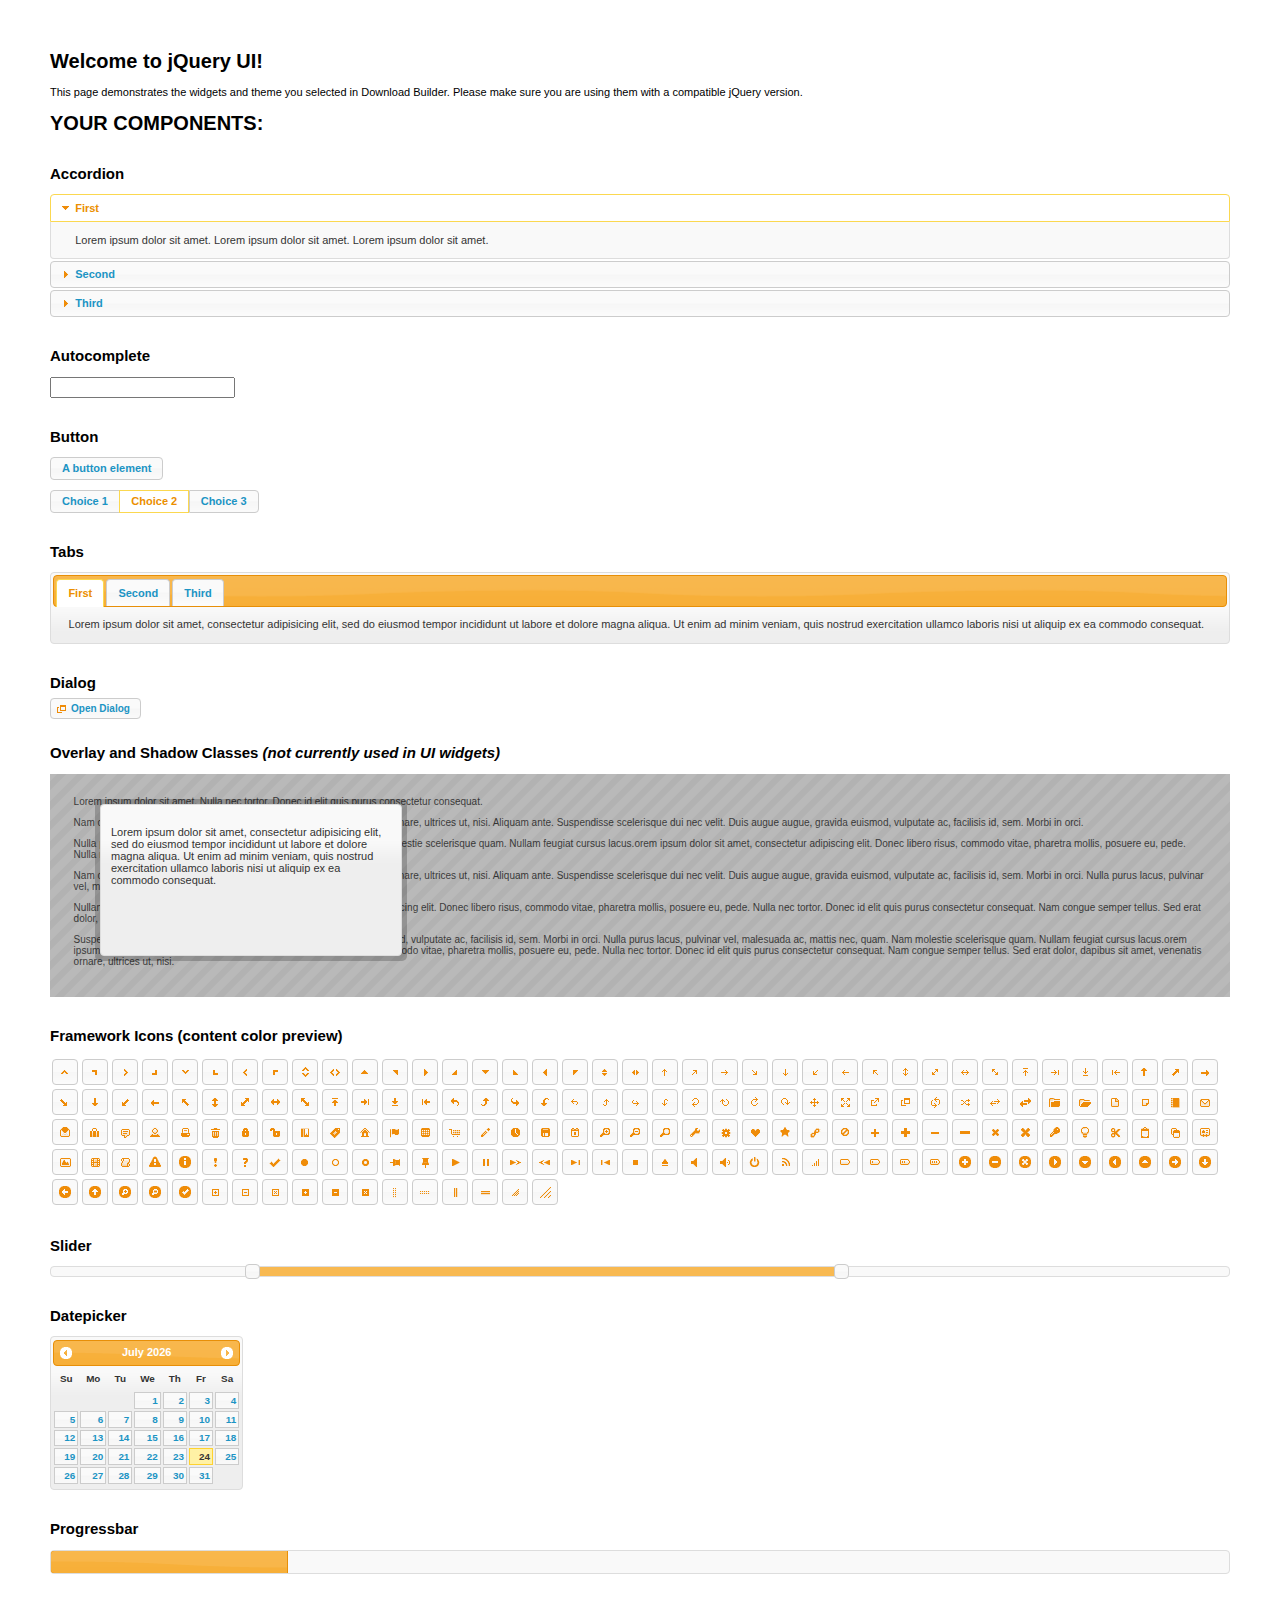
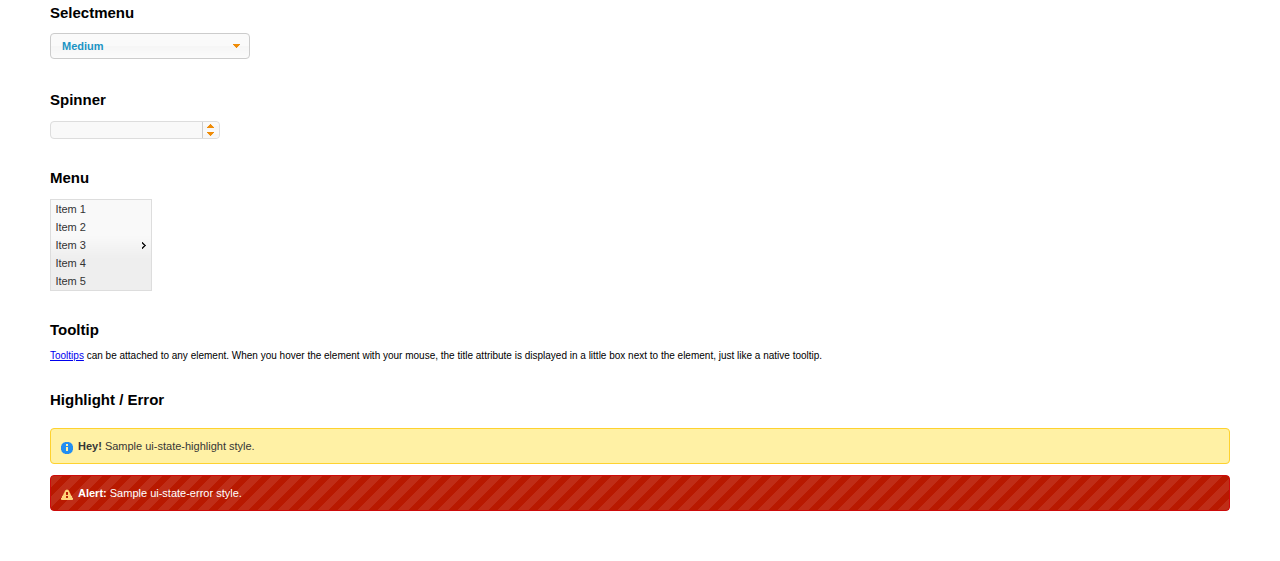
<file: jquery-ui-1.11.2.custom/index.html>
<!doctype html>
<html lang="us">
<head>
	<meta charset="utf-8">
	<title>jQuery UI Example Page</title>
	<link href="jquery-ui.css" rel="stylesheet">
	<style>
	body{
		font: 62.5% "Trebuchet MS", sans-serif;
		margin: 50px;
	}
	.demoHeaders {
		margin-top: 2em;
	}
	#dialog-link {
		padding: .4em 1em .4em 20px;
		text-decoration: none;
		position: relative;
	}
	#dialog-link span.ui-icon {
		margin: 0 5px 0 0;
		position: absolute;
		left: .2em;
		top: 50%;
		margin-top: -8px;
	}
	#icons {
		margin: 0;
		padding: 0;
	}
	#icons li {
		margin: 2px;
		position: relative;
		padding: 4px 0;
		cursor: pointer;
		float: left;
		list-style: none;
	}
	#icons span.ui-icon {
		float: left;
		margin: 0 4px;
	}
	.fakewindowcontain .ui-widget-overlay {
		position: absolute;
	}
	select {
		width: 200px;
	}
	</style>
</head>
<body>

<h1>Welcome to jQuery UI!</h1>

<div class="ui-widget">
	<p>This page demonstrates the widgets and theme you selected in Download Builder. Please make sure you are using them with a compatible jQuery version.</p>
</div>

<h1>YOUR COMPONENTS:</h1>


<!-- Accordion -->
<h2 class="demoHeaders">Accordion</h2>
<div id="accordion">
	<h3>First</h3>
	<div>Lorem ipsum dolor sit amet. Lorem ipsum dolor sit amet. Lorem ipsum dolor sit amet.</div>
	<h3>Second</h3>
	<div>Phasellus mattis tincidunt nibh.</div>
	<h3>Third</h3>
	<div>Nam dui erat, auctor a, dignissim quis.</div>
</div>



<!-- Autocomplete -->
<h2 class="demoHeaders">Autocomplete</h2>
<div>
	<input id="autocomplete" title="type &quot;a&quot;">
</div>



<!-- Button -->
<h2 class="demoHeaders">Button</h2>
<button id="button">A button element</button>
<form style="margin-top: 1em;">
	<div id="radioset">
		<input type="radio" id="radio1" name="radio"><label for="radio1">Choice 1</label>
		<input type="radio" id="radio2" name="radio" checked="checked"><label for="radio2">Choice 2</label>
		<input type="radio" id="radio3" name="radio"><label for="radio3">Choice 3</label>
	</div>
</form>



<!-- Tabs -->
<h2 class="demoHeaders">Tabs</h2>
<div id="tabs">
	<ul>
		<li><a href="#tabs-1">First</a></li>
		<li><a href="#tabs-2">Second</a></li>
		<li><a href="#tabs-3">Third</a></li>
	</ul>
	<div id="tabs-1">Lorem ipsum dolor sit amet, consectetur adipisicing elit, sed do eiusmod tempor incididunt ut labore et dolore magna aliqua. Ut enim ad minim veniam, quis nostrud exercitation ullamco laboris nisi ut aliquip ex ea commodo consequat.</div>
	<div id="tabs-2">Phasellus mattis tincidunt nibh. Cras orci urna, blandit id, pretium vel, aliquet ornare, felis. Maecenas scelerisque sem non nisl. Fusce sed lorem in enim dictum bibendum.</div>
	<div id="tabs-3">Nam dui erat, auctor a, dignissim quis, sollicitudin eu, felis. Pellentesque nisi urna, interdum eget, sagittis et, consequat vestibulum, lacus. Mauris porttitor ullamcorper augue.</div>
</div>



<!-- Dialog NOTE: Dialog is not generated by UI in this demo so it can be visually styled in themeroller-->
<h2 class="demoHeaders">Dialog</h2>
<p><a href="#" id="dialog-link" class="ui-state-default ui-corner-all"><span class="ui-icon ui-icon-newwin"></span>Open Dialog</a></p>

<h2 class="demoHeaders">Overlay and Shadow Classes <em>(not currently used in UI widgets)</em></h2>
<div style="position: relative; width: 96%; height: 200px; padding:1% 2%; overflow:hidden;" class="fakewindowcontain">
	<p>Lorem ipsum dolor sit amet,  Nulla nec tortor. Donec id elit quis purus consectetur consequat. </p><p>Nam congue semper tellus. Sed erat dolor, dapibus sit amet, venenatis ornare, ultrices ut, nisi. Aliquam ante. Suspendisse scelerisque dui nec velit. Duis augue augue, gravida euismod, vulputate ac, facilisis id, sem. Morbi in orci. </p><p>Nulla purus lacus, pulvinar vel, malesuada ac, mattis nec, quam. Nam molestie scelerisque quam. Nullam feugiat cursus lacus.orem ipsum dolor sit amet, consectetur adipiscing elit. Donec libero risus, commodo vitae, pharetra mollis, posuere eu, pede. Nulla nec tortor. Donec id elit quis purus consectetur consequat. </p><p>Nam congue semper tellus. Sed erat dolor, dapibus sit amet, venenatis ornare, ultrices ut, nisi. Aliquam ante. Suspendisse scelerisque dui nec velit. Duis augue augue, gravida euismod, vulputate ac, facilisis id, sem. Morbi in orci. Nulla purus lacus, pulvinar vel, malesuada ac, mattis nec, quam. Nam molestie scelerisque quam. </p><p>Nullam feugiat cursus lacus.orem ipsum dolor sit amet, consectetur adipiscing elit. Donec libero risus, commodo vitae, pharetra mollis, posuere eu, pede. Nulla nec tortor. Donec id elit quis purus consectetur consequat. Nam congue semper tellus. Sed erat dolor, dapibus sit amet, venenatis ornare, ultrices ut, nisi. Aliquam ante. </p><p>Suspendisse scelerisque dui nec velit. Duis augue augue, gravida euismod, vulputate ac, facilisis id, sem. Morbi in orci. Nulla purus lacus, pulvinar vel, malesuada ac, mattis nec, quam. Nam molestie scelerisque quam. Nullam feugiat cursus lacus.orem ipsum dolor sit amet, consectetur adipiscing elit. Donec libero risus, commodo vitae, pharetra mollis, posuere eu, pede. Nulla nec tortor. Donec id elit quis purus consectetur consequat. Nam congue semper tellus. Sed erat dolor, dapibus sit amet, venenatis ornare, ultrices ut, nisi. </p>

	<!-- ui-dialog -->
	<div class="ui-overlay"><div class="ui-widget-overlay"></div><div class="ui-widget-shadow ui-corner-all" style="width: 302px; height: 152px; position: absolute; left: 50px; top: 30px;"></div></div>
	<div style="position: absolute; width: 280px; height: 130px;left: 50px; top: 30px; padding: 10px;" class="ui-widget ui-widget-content ui-corner-all">
		<div class="ui-dialog-content ui-widget-content" style="background: none; border: 0;">
			<p>Lorem ipsum dolor sit amet, consectetur adipisicing elit, sed do eiusmod tempor incididunt ut labore et dolore magna aliqua. Ut enim ad minim veniam, quis nostrud exercitation ullamco laboris nisi ut aliquip ex ea commodo consequat.</p>
		</div>
	</div>

</div>

<!-- ui-dialog -->
<div id="dialog" title="Dialog Title">
	<p>Lorem ipsum dolor sit amet, consectetur adipisicing elit, sed do eiusmod tempor incididunt ut labore et dolore magna aliqua. Ut enim ad minim veniam, quis nostrud exercitation ullamco laboris nisi ut aliquip ex ea commodo consequat.</p>
</div>



<h2 class="demoHeaders">Framework Icons (content color preview)</h2>
<ul id="icons" class="ui-widget ui-helper-clearfix">
	<li class="ui-state-default ui-corner-all" title=".ui-icon-carat-1-n"><span class="ui-icon ui-icon-carat-1-n"></span></li>
	<li class="ui-state-default ui-corner-all" title=".ui-icon-carat-1-ne"><span class="ui-icon ui-icon-carat-1-ne"></span></li>
	<li class="ui-state-default ui-corner-all" title=".ui-icon-carat-1-e"><span class="ui-icon ui-icon-carat-1-e"></span></li>
	<li class="ui-state-default ui-corner-all" title=".ui-icon-carat-1-se"><span class="ui-icon ui-icon-carat-1-se"></span></li>
	<li class="ui-state-default ui-corner-all" title=".ui-icon-carat-1-s"><span class="ui-icon ui-icon-carat-1-s"></span></li>
	<li class="ui-state-default ui-corner-all" title=".ui-icon-carat-1-sw"><span class="ui-icon ui-icon-carat-1-sw"></span></li>
	<li class="ui-state-default ui-corner-all" title=".ui-icon-carat-1-w"><span class="ui-icon ui-icon-carat-1-w"></span></li>
	<li class="ui-state-default ui-corner-all" title=".ui-icon-carat-1-nw"><span class="ui-icon ui-icon-carat-1-nw"></span></li>
	<li class="ui-state-default ui-corner-all" title=".ui-icon-carat-2-n-s"><span class="ui-icon ui-icon-carat-2-n-s"></span></li>
	<li class="ui-state-default ui-corner-all" title=".ui-icon-carat-2-e-w"><span class="ui-icon ui-icon-carat-2-e-w"></span></li>
	<li class="ui-state-default ui-corner-all" title=".ui-icon-triangle-1-n"><span class="ui-icon ui-icon-triangle-1-n"></span></li>
	<li class="ui-state-default ui-corner-all" title=".ui-icon-triangle-1-ne"><span class="ui-icon ui-icon-triangle-1-ne"></span></li>
	<li class="ui-state-default ui-corner-all" title=".ui-icon-triangle-1-e"><span class="ui-icon ui-icon-triangle-1-e"></span></li>
	<li class="ui-state-default ui-corner-all" title=".ui-icon-triangle-1-se"><span class="ui-icon ui-icon-triangle-1-se"></span></li>
	<li class="ui-state-default ui-corner-all" title=".ui-icon-triangle-1-s"><span class="ui-icon ui-icon-triangle-1-s"></span></li>
	<li class="ui-state-default ui-corner-all" title=".ui-icon-triangle-1-sw"><span class="ui-icon ui-icon-triangle-1-sw"></span></li>
	<li class="ui-state-default ui-corner-all" title=".ui-icon-triangle-1-w"><span class="ui-icon ui-icon-triangle-1-w"></span></li>
	<li class="ui-state-default ui-corner-all" title=".ui-icon-triangle-1-nw"><span class="ui-icon ui-icon-triangle-1-nw"></span></li>
	<li class="ui-state-default ui-corner-all" title=".ui-icon-triangle-2-n-s"><span class="ui-icon ui-icon-triangle-2-n-s"></span></li>
	<li class="ui-state-default ui-corner-all" title=".ui-icon-triangle-2-e-w"><span class="ui-icon ui-icon-triangle-2-e-w"></span></li>
	<li class="ui-state-default ui-corner-all" title=".ui-icon-arrow-1-n"><span class="ui-icon ui-icon-arrow-1-n"></span></li>
	<li class="ui-state-default ui-corner-all" title=".ui-icon-arrow-1-ne"><span class="ui-icon ui-icon-arrow-1-ne"></span></li>
	<li class="ui-state-default ui-corner-all" title=".ui-icon-arrow-1-e"><span class="ui-icon ui-icon-arrow-1-e"></span></li>
	<li class="ui-state-default ui-corner-all" title=".ui-icon-arrow-1-se"><span class="ui-icon ui-icon-arrow-1-se"></span></li>
	<li class="ui-state-default ui-corner-all" title=".ui-icon-arrow-1-s"><span class="ui-icon ui-icon-arrow-1-s"></span></li>
	<li class="ui-state-default ui-corner-all" title=".ui-icon-arrow-1-sw"><span class="ui-icon ui-icon-arrow-1-sw"></span></li>
	<li class="ui-state-default ui-corner-all" title=".ui-icon-arrow-1-w"><span class="ui-icon ui-icon-arrow-1-w"></span></li>
	<li class="ui-state-default ui-corner-all" title=".ui-icon-arrow-1-nw"><span class="ui-icon ui-icon-arrow-1-nw"></span></li>
	<li class="ui-state-default ui-corner-all" title=".ui-icon-arrow-2-n-s"><span class="ui-icon ui-icon-arrow-2-n-s"></span></li>
	<li class="ui-state-default ui-corner-all" title=".ui-icon-arrow-2-ne-sw"><span class="ui-icon ui-icon-arrow-2-ne-sw"></span></li>
	<li class="ui-state-default ui-corner-all" title=".ui-icon-arrow-2-e-w"><span class="ui-icon ui-icon-arrow-2-e-w"></span></li>
	<li class="ui-state-default ui-corner-all" title=".ui-icon-arrow-2-se-nw"><span class="ui-icon ui-icon-arrow-2-se-nw"></span></li>
	<li class="ui-state-default ui-corner-all" title=".ui-icon-arrowstop-1-n"><span class="ui-icon ui-icon-arrowstop-1-n"></span></li>
	<li class="ui-state-default ui-corner-all" title=".ui-icon-arrowstop-1-e"><span class="ui-icon ui-icon-arrowstop-1-e"></span></li>
	<li class="ui-state-default ui-corner-all" title=".ui-icon-arrowstop-1-s"><span class="ui-icon ui-icon-arrowstop-1-s"></span></li>
	<li class="ui-state-default ui-corner-all" title=".ui-icon-arrowstop-1-w"><span class="ui-icon ui-icon-arrowstop-1-w"></span></li>
	<li class="ui-state-default ui-corner-all" title=".ui-icon-arrowthick-1-n"><span class="ui-icon ui-icon-arrowthick-1-n"></span></li>
	<li class="ui-state-default ui-corner-all" title=".ui-icon-arrowthick-1-ne"><span class="ui-icon ui-icon-arrowthick-1-ne"></span></li>
	<li class="ui-state-default ui-corner-all" title=".ui-icon-arrowthick-1-e"><span class="ui-icon ui-icon-arrowthick-1-e"></span></li>
	<li class="ui-state-default ui-corner-all" title=".ui-icon-arrowthick-1-se"><span class="ui-icon ui-icon-arrowthick-1-se"></span></li>
	<li class="ui-state-default ui-corner-all" title=".ui-icon-arrowthick-1-s"><span class="ui-icon ui-icon-arrowthick-1-s"></span></li>
	<li class="ui-state-default ui-corner-all" title=".ui-icon-arrowthick-1-sw"><span class="ui-icon ui-icon-arrowthick-1-sw"></span></li>
	<li class="ui-state-default ui-corner-all" title=".ui-icon-arrowthick-1-w"><span class="ui-icon ui-icon-arrowthick-1-w"></span></li>
	<li class="ui-state-default ui-corner-all" title=".ui-icon-arrowthick-1-nw"><span class="ui-icon ui-icon-arrowthick-1-nw"></span></li>
	<li class="ui-state-default ui-corner-all" title=".ui-icon-arrowthick-2-n-s"><span class="ui-icon ui-icon-arrowthick-2-n-s"></span></li>
	<li class="ui-state-default ui-corner-all" title=".ui-icon-arrowthick-2-ne-sw"><span class="ui-icon ui-icon-arrowthick-2-ne-sw"></span></li>
	<li class="ui-state-default ui-corner-all" title=".ui-icon-arrowthick-2-e-w"><span class="ui-icon ui-icon-arrowthick-2-e-w"></span></li>
	<li class="ui-state-default ui-corner-all" title=".ui-icon-arrowthick-2-se-nw"><span class="ui-icon ui-icon-arrowthick-2-se-nw"></span></li>
	<li class="ui-state-default ui-corner-all" title=".ui-icon-arrowthickstop-1-n"><span class="ui-icon ui-icon-arrowthickstop-1-n"></span></li>
	<li class="ui-state-default ui-corner-all" title=".ui-icon-arrowthickstop-1-e"><span class="ui-icon ui-icon-arrowthickstop-1-e"></span></li>
	<li class="ui-state-default ui-corner-all" title=".ui-icon-arrowthickstop-1-s"><span class="ui-icon ui-icon-arrowthickstop-1-s"></span></li>
	<li class="ui-state-default ui-corner-all" title=".ui-icon-arrowthickstop-1-w"><span class="ui-icon ui-icon-arrowthickstop-1-w"></span></li>
	<li class="ui-state-default ui-corner-all" title=".ui-icon-arrowreturnthick-1-w"><span class="ui-icon ui-icon-arrowreturnthick-1-w"></span></li>
	<li class="ui-state-default ui-corner-all" title=".ui-icon-arrowreturnthick-1-n"><span class="ui-icon ui-icon-arrowreturnthick-1-n"></span></li>
	<li class="ui-state-default ui-corner-all" title=".ui-icon-arrowreturnthick-1-e"><span class="ui-icon ui-icon-arrowreturnthick-1-e"></span></li>
	<li class="ui-state-default ui-corner-all" title=".ui-icon-arrowreturnthick-1-s"><span class="ui-icon ui-icon-arrowreturnthick-1-s"></span></li>
	<li class="ui-state-default ui-corner-all" title=".ui-icon-arrowreturn-1-w"><span class="ui-icon ui-icon-arrowreturn-1-w"></span></li>
	<li class="ui-state-default ui-corner-all" title=".ui-icon-arrowreturn-1-n"><span class="ui-icon ui-icon-arrowreturn-1-n"></span></li>
	<li class="ui-state-default ui-corner-all" title=".ui-icon-arrowreturn-1-e"><span class="ui-icon ui-icon-arrowreturn-1-e"></span></li>
	<li class="ui-state-default ui-corner-all" title=".ui-icon-arrowreturn-1-s"><span class="ui-icon ui-icon-arrowreturn-1-s"></span></li>
	<li class="ui-state-default ui-corner-all" title=".ui-icon-arrowrefresh-1-w"><span class="ui-icon ui-icon-arrowrefresh-1-w"></span></li>
	<li class="ui-state-default ui-corner-all" title=".ui-icon-arrowrefresh-1-n"><span class="ui-icon ui-icon-arrowrefresh-1-n"></span></li>
	<li class="ui-state-default ui-corner-all" title=".ui-icon-arrowrefresh-1-e"><span class="ui-icon ui-icon-arrowrefresh-1-e"></span></li>
	<li class="ui-state-default ui-corner-all" title=".ui-icon-arrowrefresh-1-s"><span class="ui-icon ui-icon-arrowrefresh-1-s"></span></li>
	<li class="ui-state-default ui-corner-all" title=".ui-icon-arrow-4"><span class="ui-icon ui-icon-arrow-4"></span></li>
	<li class="ui-state-default ui-corner-all" title=".ui-icon-arrow-4-diag"><span class="ui-icon ui-icon-arrow-4-diag"></span></li>
	<li class="ui-state-default ui-corner-all" title=".ui-icon-extlink"><span class="ui-icon ui-icon-extlink"></span></li>
	<li class="ui-state-default ui-corner-all" title=".ui-icon-newwin"><span class="ui-icon ui-icon-newwin"></span></li>
	<li class="ui-state-default ui-corner-all" title=".ui-icon-refresh"><span class="ui-icon ui-icon-refresh"></span></li>
	<li class="ui-state-default ui-corner-all" title=".ui-icon-shuffle"><span class="ui-icon ui-icon-shuffle"></span></li>
	<li class="ui-state-default ui-corner-all" title=".ui-icon-transfer-e-w"><span class="ui-icon ui-icon-transfer-e-w"></span></li>
	<li class="ui-state-default ui-corner-all" title=".ui-icon-transferthick-e-w"><span class="ui-icon ui-icon-transferthick-e-w"></span></li>
	<li class="ui-state-default ui-corner-all" title=".ui-icon-folder-collapsed"><span class="ui-icon ui-icon-folder-collapsed"></span></li>
	<li class="ui-state-default ui-corner-all" title=".ui-icon-folder-open"><span class="ui-icon ui-icon-folder-open"></span></li>
	<li class="ui-state-default ui-corner-all" title=".ui-icon-document"><span class="ui-icon ui-icon-document"></span></li>
	<li class="ui-state-default ui-corner-all" title=".ui-icon-document-b"><span class="ui-icon ui-icon-document-b"></span></li>
	<li class="ui-state-default ui-corner-all" title=".ui-icon-note"><span class="ui-icon ui-icon-note"></span></li>
	<li class="ui-state-default ui-corner-all" title=".ui-icon-mail-closed"><span class="ui-icon ui-icon-mail-closed"></span></li>
	<li class="ui-state-default ui-corner-all" title=".ui-icon-mail-open"><span class="ui-icon ui-icon-mail-open"></span></li>
	<li class="ui-state-default ui-corner-all" title=".ui-icon-suitcase"><span class="ui-icon ui-icon-suitcase"></span></li>
	<li class="ui-state-default ui-corner-all" title=".ui-icon-comment"><span class="ui-icon ui-icon-comment"></span></li>
	<li class="ui-state-default ui-corner-all" title=".ui-icon-person"><span class="ui-icon ui-icon-person"></span></li>
	<li class="ui-state-default ui-corner-all" title=".ui-icon-print"><span class="ui-icon ui-icon-print"></span></li>
	<li class="ui-state-default ui-corner-all" title=".ui-icon-trash"><span class="ui-icon ui-icon-trash"></span></li>
	<li class="ui-state-default ui-corner-all" title=".ui-icon-locked"><span class="ui-icon ui-icon-locked"></span></li>
	<li class="ui-state-default ui-corner-all" title=".ui-icon-unlocked"><span class="ui-icon ui-icon-unlocked"></span></li>
	<li class="ui-state-default ui-corner-all" title=".ui-icon-bookmark"><span class="ui-icon ui-icon-bookmark"></span></li>
	<li class="ui-state-default ui-corner-all" title=".ui-icon-tag"><span class="ui-icon ui-icon-tag"></span></li>
	<li class="ui-state-default ui-corner-all" title=".ui-icon-home"><span class="ui-icon ui-icon-home"></span></li>
	<li class="ui-state-default ui-corner-all" title=".ui-icon-flag"><span class="ui-icon ui-icon-flag"></span></li>
	<li class="ui-state-default ui-corner-all" title=".ui-icon-calculator"><span class="ui-icon ui-icon-calculator"></span></li>
	<li class="ui-state-default ui-corner-all" title=".ui-icon-cart"><span class="ui-icon ui-icon-cart"></span></li>
	<li class="ui-state-default ui-corner-all" title=".ui-icon-pencil"><span class="ui-icon ui-icon-pencil"></span></li>
	<li class="ui-state-default ui-corner-all" title=".ui-icon-clock"><span class="ui-icon ui-icon-clock"></span></li>
	<li class="ui-state-default ui-corner-all" title=".ui-icon-disk"><span class="ui-icon ui-icon-disk"></span></li>
	<li class="ui-state-default ui-corner-all" title=".ui-icon-calendar"><span class="ui-icon ui-icon-calendar"></span></li>
	<li class="ui-state-default ui-corner-all" title=".ui-icon-zoomin"><span class="ui-icon ui-icon-zoomin"></span></li>
	<li class="ui-state-default ui-corner-all" title=".ui-icon-zoomout"><span class="ui-icon ui-icon-zoomout"></span></li>
	<li class="ui-state-default ui-corner-all" title=".ui-icon-search"><span class="ui-icon ui-icon-search"></span></li>
	<li class="ui-state-default ui-corner-all" title=".ui-icon-wrench"><span class="ui-icon ui-icon-wrench"></span></li>
	<li class="ui-state-default ui-corner-all" title=".ui-icon-gear"><span class="ui-icon ui-icon-gear"></span></li>
	<li class="ui-state-default ui-corner-all" title=".ui-icon-heart"><span class="ui-icon ui-icon-heart"></span></li>
	<li class="ui-state-default ui-corner-all" title=".ui-icon-star"><span class="ui-icon ui-icon-star"></span></li>
	<li class="ui-state-default ui-corner-all" title=".ui-icon-link"><span class="ui-icon ui-icon-link"></span></li>
	<li class="ui-state-default ui-corner-all" title=".ui-icon-cancel"><span class="ui-icon ui-icon-cancel"></span></li>
	<li class="ui-state-default ui-corner-all" title=".ui-icon-plus"><span class="ui-icon ui-icon-plus"></span></li>
	<li class="ui-state-default ui-corner-all" title=".ui-icon-plusthick"><span class="ui-icon ui-icon-plusthick"></span></li>
	<li class="ui-state-default ui-corner-all" title=".ui-icon-minus"><span class="ui-icon ui-icon-minus"></span></li>
	<li class="ui-state-default ui-corner-all" title=".ui-icon-minusthick"><span class="ui-icon ui-icon-minusthick"></span></li>
	<li class="ui-state-default ui-corner-all" title=".ui-icon-close"><span class="ui-icon ui-icon-close"></span></li>
	<li class="ui-state-default ui-corner-all" title=".ui-icon-closethick"><span class="ui-icon ui-icon-closethick"></span></li>
	<li class="ui-state-default ui-corner-all" title=".ui-icon-key"><span class="ui-icon ui-icon-key"></span></li>
	<li class="ui-state-default ui-corner-all" title=".ui-icon-lightbulb"><span class="ui-icon ui-icon-lightbulb"></span></li>
	<li class="ui-state-default ui-corner-all" title=".ui-icon-scissors"><span class="ui-icon ui-icon-scissors"></span></li>
	<li class="ui-state-default ui-corner-all" title=".ui-icon-clipboard"><span class="ui-icon ui-icon-clipboard"></span></li>
	<li class="ui-state-default ui-corner-all" title=".ui-icon-copy"><span class="ui-icon ui-icon-copy"></span></li>
	<li class="ui-state-default ui-corner-all" title=".ui-icon-contact"><span class="ui-icon ui-icon-contact"></span></li>
	<li class="ui-state-default ui-corner-all" title=".ui-icon-image"><span class="ui-icon ui-icon-image"></span></li>
	<li class="ui-state-default ui-corner-all" title=".ui-icon-video"><span class="ui-icon ui-icon-video"></span></li>
	<li class="ui-state-default ui-corner-all" title=".ui-icon-script"><span class="ui-icon ui-icon-script"></span></li>
	<li class="ui-state-default ui-corner-all" title=".ui-icon-alert"><span class="ui-icon ui-icon-alert"></span></li>
	<li class="ui-state-default ui-corner-all" title=".ui-icon-info"><span class="ui-icon ui-icon-info"></span></li>
	<li class="ui-state-default ui-corner-all" title=".ui-icon-notice"><span class="ui-icon ui-icon-notice"></span></li>
	<li class="ui-state-default ui-corner-all" title=".ui-icon-help"><span class="ui-icon ui-icon-help"></span></li>
	<li class="ui-state-default ui-corner-all" title=".ui-icon-check"><span class="ui-icon ui-icon-check"></span></li>
	<li class="ui-state-default ui-corner-all" title=".ui-icon-bullet"><span class="ui-icon ui-icon-bullet"></span></li>
	<li class="ui-state-default ui-corner-all" title=".ui-icon-radio-off"><span class="ui-icon ui-icon-radio-off"></span></li>
	<li class="ui-state-default ui-corner-all" title=".ui-icon-radio-on"><span class="ui-icon ui-icon-radio-on"></span></li>
	<li class="ui-state-default ui-corner-all" title=".ui-icon-pin-w"><span class="ui-icon ui-icon-pin-w"></span></li>
	<li class="ui-state-default ui-corner-all" title=".ui-icon-pin-s"><span class="ui-icon ui-icon-pin-s"></span></li>
	<li class="ui-state-default ui-corner-all" title=".ui-icon-play"><span class="ui-icon ui-icon-play"></span></li>
	<li class="ui-state-default ui-corner-all" title=".ui-icon-pause"><span class="ui-icon ui-icon-pause"></span></li>
	<li class="ui-state-default ui-corner-all" title=".ui-icon-seek-next"><span class="ui-icon ui-icon-seek-next"></span></li>
	<li class="ui-state-default ui-corner-all" title=".ui-icon-seek-prev"><span class="ui-icon ui-icon-seek-prev"></span></li>
	<li class="ui-state-default ui-corner-all" title=".ui-icon-seek-end"><span class="ui-icon ui-icon-seek-end"></span></li>
	<li class="ui-state-default ui-corner-all" title=".ui-icon-seek-first"><span class="ui-icon ui-icon-seek-first"></span></li>
	<li class="ui-state-default ui-corner-all" title=".ui-icon-stop"><span class="ui-icon ui-icon-stop"></span></li>
	<li class="ui-state-default ui-corner-all" title=".ui-icon-eject"><span class="ui-icon ui-icon-eject"></span></li>
	<li class="ui-state-default ui-corner-all" title=".ui-icon-volume-off"><span class="ui-icon ui-icon-volume-off"></span></li>
	<li class="ui-state-default ui-corner-all" title=".ui-icon-volume-on"><span class="ui-icon ui-icon-volume-on"></span></li>
	<li class="ui-state-default ui-corner-all" title=".ui-icon-power"><span class="ui-icon ui-icon-power"></span></li>
	<li class="ui-state-default ui-corner-all" title=".ui-icon-signal-diag"><span class="ui-icon ui-icon-signal-diag"></span></li>
	<li class="ui-state-default ui-corner-all" title=".ui-icon-signal"><span class="ui-icon ui-icon-signal"></span></li>
	<li class="ui-state-default ui-corner-all" title=".ui-icon-battery-0"><span class="ui-icon ui-icon-battery-0"></span></li>
	<li class="ui-state-default ui-corner-all" title=".ui-icon-battery-1"><span class="ui-icon ui-icon-battery-1"></span></li>
	<li class="ui-state-default ui-corner-all" title=".ui-icon-battery-2"><span class="ui-icon ui-icon-battery-2"></span></li>
	<li class="ui-state-default ui-corner-all" title=".ui-icon-battery-3"><span class="ui-icon ui-icon-battery-3"></span></li>
	<li class="ui-state-default ui-corner-all" title=".ui-icon-circle-plus"><span class="ui-icon ui-icon-circle-plus"></span></li>
	<li class="ui-state-default ui-corner-all" title=".ui-icon-circle-minus"><span class="ui-icon ui-icon-circle-minus"></span></li>
	<li class="ui-state-default ui-corner-all" title=".ui-icon-circle-close"><span class="ui-icon ui-icon-circle-close"></span></li>
	<li class="ui-state-default ui-corner-all" title=".ui-icon-circle-triangle-e"><span class="ui-icon ui-icon-circle-triangle-e"></span></li>
	<li class="ui-state-default ui-corner-all" title=".ui-icon-circle-triangle-s"><span class="ui-icon ui-icon-circle-triangle-s"></span></li>
	<li class="ui-state-default ui-corner-all" title=".ui-icon-circle-triangle-w"><span class="ui-icon ui-icon-circle-triangle-w"></span></li>
	<li class="ui-state-default ui-corner-all" title=".ui-icon-circle-triangle-n"><span class="ui-icon ui-icon-circle-triangle-n"></span></li>
	<li class="ui-state-default ui-corner-all" title=".ui-icon-circle-arrow-e"><span class="ui-icon ui-icon-circle-arrow-e"></span></li>
	<li class="ui-state-default ui-corner-all" title=".ui-icon-circle-arrow-s"><span class="ui-icon ui-icon-circle-arrow-s"></span></li>
	<li class="ui-state-default ui-corner-all" title=".ui-icon-circle-arrow-w"><span class="ui-icon ui-icon-circle-arrow-w"></span></li>
	<li class="ui-state-default ui-corner-all" title=".ui-icon-circle-arrow-n"><span class="ui-icon ui-icon-circle-arrow-n"></span></li>
	<li class="ui-state-default ui-corner-all" title=".ui-icon-circle-zoomin"><span class="ui-icon ui-icon-circle-zoomin"></span></li>
	<li class="ui-state-default ui-corner-all" title=".ui-icon-circle-zoomout"><span class="ui-icon ui-icon-circle-zoomout"></span></li>
	<li class="ui-state-default ui-corner-all" title=".ui-icon-circle-check"><span class="ui-icon ui-icon-circle-check"></span></li>
	<li class="ui-state-default ui-corner-all" title=".ui-icon-circlesmall-plus"><span class="ui-icon ui-icon-circlesmall-plus"></span></li>
	<li class="ui-state-default ui-corner-all" title=".ui-icon-circlesmall-minus"><span class="ui-icon ui-icon-circlesmall-minus"></span></li>
	<li class="ui-state-default ui-corner-all" title=".ui-icon-circlesmall-close"><span class="ui-icon ui-icon-circlesmall-close"></span></li>
	<li class="ui-state-default ui-corner-all" title=".ui-icon-squaresmall-plus"><span class="ui-icon ui-icon-squaresmall-plus"></span></li>
	<li class="ui-state-default ui-corner-all" title=".ui-icon-squaresmall-minus"><span class="ui-icon ui-icon-squaresmall-minus"></span></li>
	<li class="ui-state-default ui-corner-all" title=".ui-icon-squaresmall-close"><span class="ui-icon ui-icon-squaresmall-close"></span></li>
	<li class="ui-state-default ui-corner-all" title=".ui-icon-grip-dotted-vertical"><span class="ui-icon ui-icon-grip-dotted-vertical"></span></li>
	<li class="ui-state-default ui-corner-all" title=".ui-icon-grip-dotted-horizontal"><span class="ui-icon ui-icon-grip-dotted-horizontal"></span></li>
	<li class="ui-state-default ui-corner-all" title=".ui-icon-grip-solid-vertical"><span class="ui-icon ui-icon-grip-solid-vertical"></span></li>
	<li class="ui-state-default ui-corner-all" title=".ui-icon-grip-solid-horizontal"><span class="ui-icon ui-icon-grip-solid-horizontal"></span></li>
	<li class="ui-state-default ui-corner-all" title=".ui-icon-gripsmall-diagonal-se"><span class="ui-icon ui-icon-gripsmall-diagonal-se"></span></li>
	<li class="ui-state-default ui-corner-all" title=".ui-icon-grip-diagonal-se"><span class="ui-icon ui-icon-grip-diagonal-se"></span></li>
</ul>


<!-- Slider -->
<h2 class="demoHeaders">Slider</h2>
<div id="slider"></div>



<!-- Datepicker -->
<h2 class="demoHeaders">Datepicker</h2>
<div id="datepicker"></div>



<!-- Progressbar -->
<h2 class="demoHeaders">Progressbar</h2>
<div id="progressbar"></div>



<!-- Progressbar -->
<h2 class="demoHeaders">Selectmenu</h2>
<select id="selectmenu">
	<option>Slower</option>
	<option>Slow</option>
	<option selected="selected">Medium</option>
	<option>Fast</option>
	<option>Faster</option>
</select>



<!-- Spinner -->
<h2 class="demoHeaders">Spinner</h2>
<input id="spinner">



<!-- Menu -->
<h2 class="demoHeaders">Menu</h2>
<ul style="width:100px;" id="menu">
	<li>Item 1</li>
	<li>Item 2</li>
	<li>Item 3
		<ul>
			<li>Item 3-1</li>
			<li>Item 3-2</li>
			<li>Item 3-3</li>
			<li>Item 3-4</li>
			<li>Item 3-5</li>
		</ul>
	</li>
	<li>Item 4</li>
	<li>Item 5</li>
</ul>



<!-- Tooltip -->
<h2 class="demoHeaders">Tooltip</h2>
<p id="tooltip">
	<a href="#" title="That&apos;s what this widget is">Tooltips</a> can be attached to any element. When you hover
the element with your mouse, the title attribute is displayed in a little box next to the element, just like a native tooltip.
</p>


<!-- Highlight / Error -->
<h2 class="demoHeaders">Highlight / Error</h2>
<div class="ui-widget">
	<div class="ui-state-highlight ui-corner-all" style="margin-top: 20px; padding: 0 .7em;">
		<p><span class="ui-icon ui-icon-info" style="float: left; margin-right: .3em;"></span>
		<strong>Hey!</strong> Sample ui-state-highlight style.</p>
	</div>
</div>
<br>
<div class="ui-widget">
	<div class="ui-state-error ui-corner-all" style="padding: 0 .7em;">
		<p><span class="ui-icon ui-icon-alert" style="float: left; margin-right: .3em;"></span>
		<strong>Alert:</strong> Sample ui-state-error style.</p>
	</div>
</div>

<script src="external/jquery/jquery.js"></script>
<script src="jquery-ui.js"></script>
<script>

$( "#accordion" ).accordion();



var availableTags = [
	"ActionScript",
	"AppleScript",
	"Asp",
	"BASIC",
	"C",
	"C++",
	"Clojure",
	"COBOL",
	"ColdFusion",
	"Erlang",
	"Fortran",
	"Groovy",
	"Haskell",
	"Java",
	"JavaScript",
	"Lisp",
	"Perl",
	"PHP",
	"Python",
	"Ruby",
	"Scala",
	"Scheme"
];
$( "#autocomplete" ).autocomplete({
	source: availableTags
});



$( "#button" ).button();
$( "#radioset" ).buttonset();



$( "#tabs" ).tabs();



$( "#dialog" ).dialog({
	autoOpen: false,
	width: 400,
	buttons: [
		{
			text: "Ok",
			click: function() {
				$( this ).dialog( "close" );
			}
		},
		{
			text: "Cancel",
			click: function() {
				$( this ).dialog( "close" );
			}
		}
	]
});

// Link to open the dialog
$( "#dialog-link" ).click(function( event ) {
	$( "#dialog" ).dialog( "open" );
	event.preventDefault();
});



$( "#datepicker" ).datepicker({
	inline: true
});



$( "#slider" ).slider({
	range: true,
	values: [ 17, 67 ]
});



$( "#progressbar" ).progressbar({
	value: 20
});



$( "#spinner" ).spinner();



$( "#menu" ).menu();



$( "#tooltip" ).tooltip();



$( "#selectmenu" ).selectmenu();


// Hover states on the static widgets
$( "#dialog-link, #icons li" ).hover(
	function() {
		$( this ).addClass( "ui-state-hover" );
	},
	function() {
		$( this ).removeClass( "ui-state-hover" );
	}
);
</script>
</body>
</html>
</file>
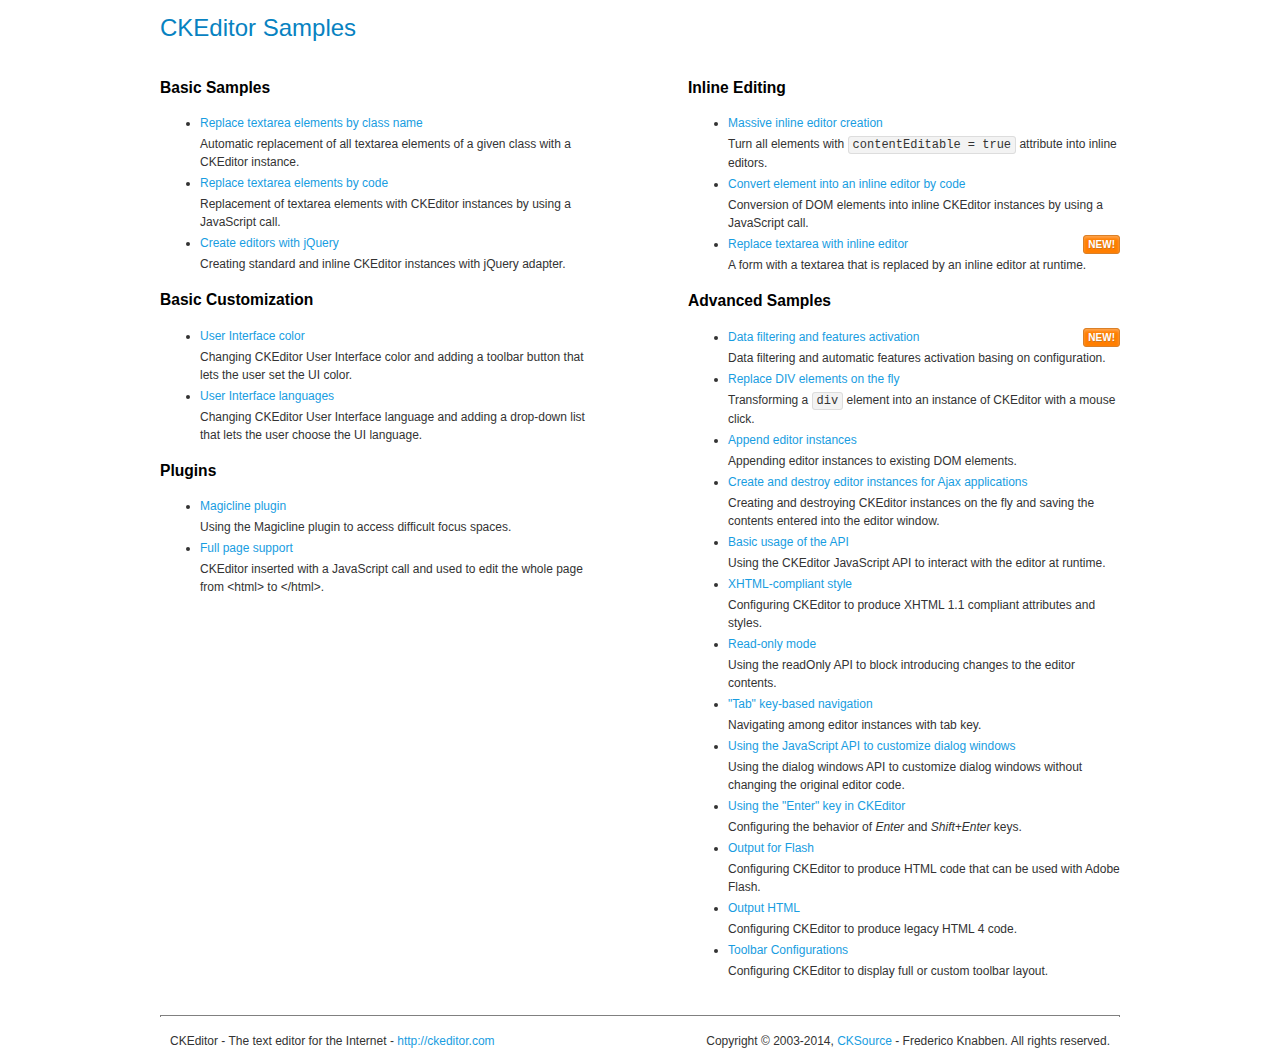
<file: ckeditor/samples/index.html>
<!DOCTYPE html>
<!--
Copyright (c) 2003-2014, CKSource - Frederico Knabben. All rights reserved.
For licensing, see LICENSE.md or http://ckeditor.com/license
-->
<html>
<head>
	<meta charset="utf-8">
	<title>CKEditor Samples</title>
	<link rel="stylesheet" href="sample.css">
</head>
<body>
	<h1 class="samples">
		CKEditor Samples
	</h1>
	<div class="twoColumns">
		<div class="twoColumnsLeft">
			<h2 class="samples">
				Basic Samples
			</h2>
			<dl class="samples">
				<dt><a class="samples" href="replacebyclass.html">Replace textarea elements by class name</a></dt>
				<dd>Automatic replacement of all textarea elements of a given class with a CKEditor instance.</dd>

				<dt><a class="samples" href="replacebycode.html">Replace textarea elements by code</a></dt>
				<dd>Replacement of textarea elements with CKEditor instances by using a JavaScript call.</dd>

				<dt><a class="samples" href="jquery.html">Create editors with jQuery</a></dt>
				<dd>Creating standard and inline CKEditor instances with jQuery adapter.</dd>
			</dl>

			<h2 class="samples">
				Basic Customization
			</h2>
			<dl class="samples">
				<dt><a class="samples" href="uicolor.html">User Interface color</a></dt>
				<dd>Changing CKEditor User Interface color and adding a toolbar button that lets the user set the UI color.</dd>

				<dt><a class="samples" href="uilanguages.html">User Interface languages</a></dt>
				<dd>Changing CKEditor User Interface language and adding a drop-down list that lets the user choose the UI language.</dd>
			</dl>


			<h2 class="samples">Plugins</h2>
<dl class="samples">
<dt><a class="samples" href="plugins/magicline/magicline.html">Magicline plugin</a></dt>
<dd>Using the Magicline plugin to access difficult focus spaces.</dd>

<dt><a class="samples" href="plugins/wysiwygarea/fullpage.html">Full page support</a></dt>
<dd>CKEditor inserted with a JavaScript call and used to edit the whole page from &lt;html&gt; to &lt;/html&gt;.</dd>
</dl>
		</div>
		<div class="twoColumnsRight">
			<h2 class="samples">
				Inline Editing
			</h2>
			<dl class="samples">
				<dt><a class="samples" href="inlineall.html">Massive inline editor creation</a></dt>
				<dd>Turn all elements with <code>contentEditable = true</code> attribute into inline editors.</dd>

				<dt><a class="samples" href="inlinebycode.html">Convert element into an inline editor by code</a></dt>
				<dd>Conversion of DOM elements into inline CKEditor instances by using a JavaScript call.</dd>

				<dt><a class="samples" href="inlinetextarea.html">Replace textarea with inline editor</a> <span class="new">New!</span></dt>
				<dd>A form with a textarea that is replaced by an inline editor at runtime.</dd>

				
			</dl>

			<h2 class="samples">
				Advanced Samples
			</h2>
			<dl class="samples">
				<dt><a class="samples" href="datafiltering.html">Data filtering and features activation</a> <span class="new">New!</span></dt>
				<dd>Data filtering and automatic features activation basing on configuration.</dd>

				<dt><a class="samples" href="divreplace.html">Replace DIV elements on the fly</a></dt>
				<dd>Transforming a <code>div</code> element into an instance of CKEditor with a mouse click.</dd>

				<dt><a class="samples" href="appendto.html">Append editor instances</a></dt>
				<dd>Appending editor instances to existing DOM elements.</dd>

				<dt><a class="samples" href="ajax.html">Create and destroy editor instances for Ajax applications</a></dt>
				<dd>Creating and destroying CKEditor instances on the fly and saving the contents entered into the editor window.</dd>

				<dt><a class="samples" href="api.html">Basic usage of the API</a></dt>
				<dd>Using the CKEditor JavaScript API to interact with the editor at runtime.</dd>

				<dt><a class="samples" href="xhtmlstyle.html">XHTML-compliant style</a></dt>
				<dd>Configuring CKEditor to produce XHTML 1.1 compliant attributes and styles.</dd>

				<dt><a class="samples" href="readonly.html">Read-only mode</a></dt>
				<dd>Using the readOnly API to block introducing changes to the editor contents.</dd>

				<dt><a class="samples" href="tabindex.html">"Tab" key-based navigation</a></dt>
				<dd>Navigating among editor instances with tab key.</dd>


				
<dt><a class="samples" href="plugins/dialog/dialog.html">Using the JavaScript API to customize dialog windows</a></dt>
<dd>Using the dialog windows API to customize dialog windows without changing the original editor code.</dd>

<dt><a class="samples" href="plugins/enterkey/enterkey.html">Using the &quot;Enter&quot; key in CKEditor</a></dt>
<dd>Configuring the behavior of <em>Enter</em> and <em>Shift+Enter</em> keys.</dd>

<dt><a class="samples" href="plugins/htmlwriter/outputforflash.html">Output for Flash</a></dt>
<dd>Configuring CKEditor to produce HTML code that can be used with Adobe Flash.</dd>

<dt><a class="samples" href="plugins/htmlwriter/outputhtml.html">Output HTML</a></dt>
<dd>Configuring CKEditor to produce legacy HTML 4 code.</dd>

<dt><a class="samples" href="plugins/toolbar/toolbar.html">Toolbar Configurations</a></dt>
<dd>Configuring CKEditor to display full or custom toolbar layout.</dd>

			</dl>
		</div>
	</div>
	<div id="footer">
		<hr>
		<p>
			CKEditor - The text editor for the Internet - <a class="samples" href="http://ckeditor.com/">http://ckeditor.com</a>
		</p>
		<p id="copy">
			Copyright &copy; 2003-2014, <a class="samples" href="http://cksource.com/">CKSource</a> - Frederico Knabben. All rights reserved.
		</p>
	</div>
</body>
</html>
</file>
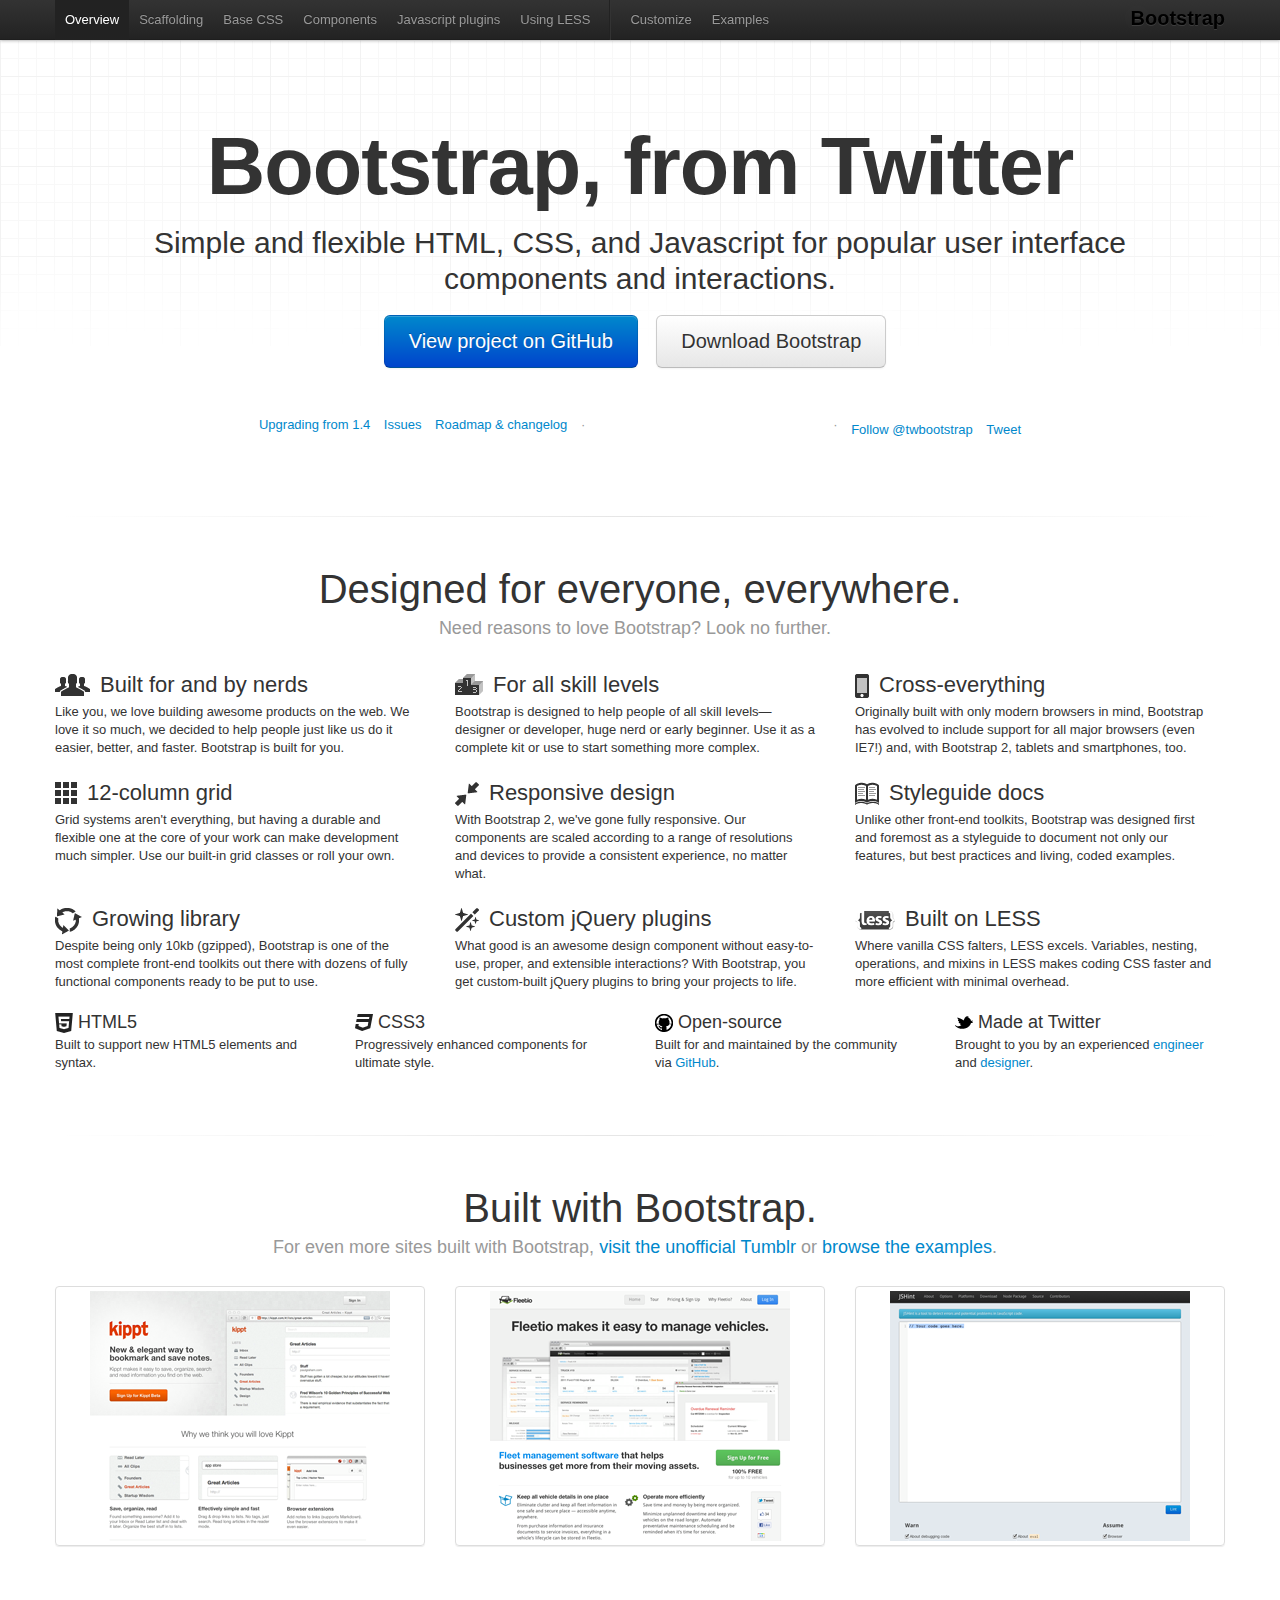
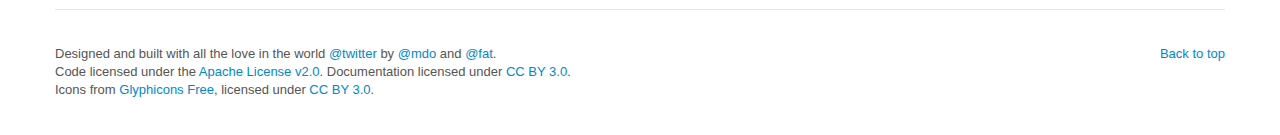
<file: twitter-bootstrap/twitter-bootstrap-v2/docs/index.html>
<!DOCTYPE html>
<html lang="en">
  <head>
    <meta charset="utf-8">
    <title>Bootstrap, from Twitter</title>
    <meta name="viewport" content="width=device-width, initial-scale=1.0">
    <meta name="description" content="">
    <meta name="author" content="">

    <!-- Le styles -->
    <link href="assets/css/bootstrap.css" rel="stylesheet">
    <link href="assets/css/bootstrap-responsive.css" rel="stylesheet">
    <link href="assets/css/docs.css" rel="stylesheet">
    <link href="assets/js/google-code-prettify/prettify.css" rel="stylesheet">

    <!-- Le HTML5 shim, for IE6-8 support of HTML5 elements -->
    <!--[if lt IE 9]>
      <script src="http://html5shim.googlecode.com/svn/trunk/html5.js"></script>
    <![endif]-->

    <!-- Le fav and touch icons -->
    <link rel="shortcut icon" href="assets/ico/favicon.ico">
    <link rel="apple-touch-icon" href="assets/ico/apple-touch-icon.png">
    <link rel="apple-touch-icon" sizes="72x72" href="assets/ico/apple-touch-icon-72x72.png">
    <link rel="apple-touch-icon" sizes="114x114" href="assets/ico/apple-touch-icon-114x114.png">
  </head>

  <body data-spy="scroll" data-target=".subnav" data-offset="50">


  <!-- Navbar
    ================================================== -->
    <div class="navbar navbar-fixed-top">
      <div class="navbar-inner">
        <div class="container">
          <a class="btn btn-navbar" data-toggle="collapse" data-target=".nav-collapse">
            <span class="icon-bar"></span>
            <span class="icon-bar"></span>
            <span class="icon-bar"></span>
          </a>
          <a class="brand" href="./index.html">Bootstrap</a>
          <div class="nav-collapse">
            <ul class="nav">
              <li class="active">
                <a href="./index.html">Overview</a>
              </li>
              <li class="">
                <a href="./scaffolding.html">Scaffolding</a>
              </li>
              <li class="">
                <a href="./base-css.html">Base CSS</a>
              </li>
              <li class="">
                <a href="./components.html">Components</a>
              </li>
              <li class="">
                <a href="./javascript.html">Javascript plugins</a>
              </li>
              <li class="">
                <a href="./less.html">Using LESS</a>
              </li>
              <li class="divider-vertical"></li>
              <li class="">
                <a href="./download.html">Customize</a>
              </li>
              <li class="">
                <a href="./examples.html">Examples</a>
              </li>
            </ul>
          </div>
        </div>
      </div>
    </div>

    <div class="container">

<!-- Masthead
================================================== -->
<header class="jumbotron masthead">
  <div class="inner">
    <h1>Bootstrap, from Twitter</h1>
    <p>Simple and flexible HTML, CSS, and Javascript for popular user interface components and interactions.</p>
    <p class="download-info">
      <a href="https://github.com/twitter/bootstrap/" class="btn btn-primary btn-large">View project on GitHub</a>
      <a href="assets/bootstrap.zip" class="btn btn-large">Download Bootstrap</a>
    </p>
  </div>

  <ul class="quick-links">
    <li><a href="./upgrading.html">Upgrading from 1.4</a></li>
    <li><a href="https://github.com/twitter/bootstrap/issues?state=open">Issues</a></li>
    <li><a href="https://github.com/twitter/bootstrap/wiki">Roadmap &amp; changelog</a></li>
    <li class="divider">&middot;</li>
    <li>
      <iframe class="github-btn" src="http://markdotto.github.com/github-buttons/github-btn.html?user=twitter&repo=bootstrap&type=watch&count=true" allowtransparency="true" frameborder="0" scrolling="0" width="112px" height="20px"></iframe>
    </li>
    <li>
      <iframe class="github-btn" src="http://markdotto.github.com/github-buttons/github-btn.html?user=twitter&repo=bootstrap&type=fork&count=true" allowtransparency="true" frameborder="0" scrolling="0" width="95px" height="20px"></iframe>
    </li>
    <li class="divider">&middot;</li>
    <li class="follow-btn">
      <a href="https://twitter.com/twbootstrap" class="twitter-follow-button" data-width="225px" data-link-color="#0069D6" data-show-count="true">Follow @twbootstrap</a>
    </li>
    <li class="tweet-btn">
      <a href="https://twitter.com/share" class="twitter-share-button" data-url="http://twitter.github.com/bootstrap/" data-count="horizontal" data-via="twbootstrap" data-related="mdo:Creator of Twitter Bootstrap">Tweet</a>
    </li>
  </ul>
</header>

<hr class="soften">

<div class="marketing">
  <h1>Designed for everyone, everywhere.</h1>
  <p class="marketing-byline">Need reasons to love Bootstrap? Look no further.</p>
  <div class="row">
    <div class="span4">
      <img class="bs-icon" src="assets/img/glyphicons/glyphicons_042_group.png">
      <h2>Built for and by nerds</h2>
      <p>Like you, we love building awesome products on the web. We love it so much, we decided to help people just like us do it easier, better, and faster. Bootstrap is built for you.</p>
    </div>
    <div class="span4">
      <img class="bs-icon" src="assets/img/glyphicons/glyphicons_079_podium.png">
      <h2>For all skill levels</h2>
      <p>Bootstrap is designed to help people of all skill levels&mdash;designer or developer, huge nerd or early beginner. Use it as a complete kit or use to start something more complex.</p>
    </div>
    <div class="span4">
      <img class="bs-icon" src="assets/img/glyphicons/glyphicons_163_iphone.png">
      <h2>Cross-everything</h2>
      <p>Originally built with only modern browsers in mind, Bootstrap has evolved to include support for all major browsers (even IE7!) and, with Bootstrap 2, tablets and smartphones, too.</p>
    </div>
  </div><!--/row-->
  <div class="row">
    <div class="span4">
      <img class="bs-icon" src="assets/img/glyphicons/glyphicons_155_show_thumbnails.png">
      <h2>12-column grid</h2>
      <p>Grid systems aren't everything, but having a durable and flexible one at the core of your work can make development much simpler. Use our built-in grid classes or roll your own.</p>
    </div>
    <div class="span4">
      <img class="bs-icon" src="assets/img/glyphicons/glyphicons_214_resize_small.png">
      <h2>Responsive design</h2>
      <p>With Bootstrap 2, we've gone fully responsive. Our components are scaled according to a range of resolutions and devices to provide a consistent experience, no matter what.</p>
    </div>
    <div class="span4">
      <img class="bs-icon" src="assets/img/glyphicons/glyphicons_266_book_open.png">
      <h2>Styleguide docs</h2>
      <p>Unlike other front-end toolkits, Bootstrap was designed first and foremost as a styleguide to document not only our features, but best practices and living, coded examples.</p>
    </div>
  </div><!--/row-->
  <div class="row">
    <div class="span4">
      <img class="bs-icon" src="assets/img/glyphicons/glyphicons_082_roundabout.png">
      <h2>Growing library</h2>
      <p>Despite being only 10kb (gzipped), Bootstrap is one of the most complete front-end toolkits out there with dozens of fully functional components ready to be put to use.</p>
    </div>
    <div class="span4">
      <img class="bs-icon" src="assets/img/glyphicons/glyphicons_009_magic.png">
      <h2>Custom jQuery plugins</h2>
      <p>What good is an awesome design component without easy-to-use, proper, and extensible interactions? With Bootstrap, you get custom-built jQuery plugins to bring your projects to life.</p>
    </div>
    <div class="span4">
      <img class="bs-icon" src="assets/img/less-small.png">
      <h2>Built on LESS</h2>
      <p>Where vanilla CSS falters, LESS excels. Variables, nesting, operations, and mixins in LESS makes coding CSS faster and more efficient with minimal overhead.</p>
    </div>
  </div><!--/row-->
  <div class="row">
    <div class="span3">
      <img class="small-bs-icon" src="assets/img/icon-html5.png">
      <h3>HTML5</h3>
      <p>Built to support new HTML5 elements and syntax.</p>
    </div>
    <div class="span3">
      <img class="small-bs-icon" src="assets/img/icon-css3.png">
      <h3>CSS3</h3>
      <p>Progressively enhanced components for ultimate style.</p>
    </div>
    <div class="span3">
      <img class="small-bs-icon" src="assets/img/icon-github.png">
      <h3>Open-source</h3>
      <p>Built for and maintained by the community via <a href="https://github.com">GitHub</a>.</p>
    </div>
    <div class="span3">
      <img class="small-bs-icon" src="assets/img/icon-twitter.png">
      <h3>Made at Twitter</h3>
      <p>Brought to you by an experienced <a href="http://twitter.com/fat">engineer</a> and <a href="http://twitter.com/mdo">designer</a>.</p>
    </div>
  </div><!--/row-->

  <hr class="soften">

  <h1>Built with Bootstrap.</h1>
  <p class="marketing-byline">For even more sites built with Bootstrap, <a href="http://builtwithbootstrap.tumblr.com/" target="_blank">visit the unofficial Tumblr</a> or <a href="./examples.html">browse the examples</a>.</p>
  <ul class="thumbnails example-sites">
    <li class="span4">
      <a class="thumbnail" href="http://kippt.com/" target="_blank">
        <img src="assets/img/example-sites/kippt.png" alt="Kippt">
      </a>
    </li>
    <li class="span4">
      <a class="thumbnail" href="http://www.fleetio.com/" target="_blank">
        <img src="assets/img/example-sites/fleetio.png" alt="Fleetio">
      </a>
    </li>
    <li class="span4">
      <a class="thumbnail" href="http://www.jshint.com/" target="_blank">
        <img src="assets/img/example-sites/jshint.png" alt="JS Hint">
      </a>
    </li>
  </ul>

</div><!-- /.marketing -->

     <!-- Footer
      ================================================== -->
      <footer class="footer">
        <p class="pull-right"><a href="#">Back to top</a></p>
        <p>Designed and built with all the love in the world <a href="http://twitter.com/twitter" target="_blank">@twitter</a> by <a href="http://twitter.com/mdo" target="_blank">@mdo</a> and <a href="http://twitter.com/fat" target="_blank">@fat</a>.</p>
        <p>Code licensed under the <a href="http://www.apache.org/licenses/LICENSE-2.0" target="_blank">Apache License v2.0</a>. Documentation licensed under <a href="http://creativecommons.org/licenses/by/3.0/">CC BY 3.0</a>.</p>
        <p>Icons from <a href="http://glyphicons.com">Glyphicons Free</a>, licensed under <a href="http://creativecommons.org/licenses/by/3.0/">CC BY 3.0</a>.</p>
      </footer>

    </div><!-- /container -->



    <!-- Le javascript
    ================================================== -->
    <!-- Placed at the end of the document so the pages load faster -->
    <script type="text/javascript" src="http://platform.twitter.com/widgets.js"></script>
    <script src="assets/js/jquery.js"></script>
    <script src="assets/js/google-code-prettify/prettify.js"></script>
    <script src="assets/js/bootstrap-transition.js"></script>
    <script src="assets/js/bootstrap-alert.js"></script>
    <script src="assets/js/bootstrap-modal.js"></script>
    <script src="assets/js/bootstrap-dropdown.js"></script>
    <script src="assets/js/bootstrap-scrollspy.js"></script>
    <script src="assets/js/bootstrap-tab.js"></script>
    <script src="assets/js/bootstrap-tooltip.js"></script>
    <script src="assets/js/bootstrap-popover.js"></script>
    <script src="assets/js/bootstrap-button.js"></script>
    <script src="assets/js/bootstrap-collapse.js"></script>
    <script src="assets/js/bootstrap-carousel.js"></script>
    <script src="assets/js/bootstrap-typeahead.js"></script>
    <script src="assets/js/application.js"></script>


  </body>
</html>
</file>
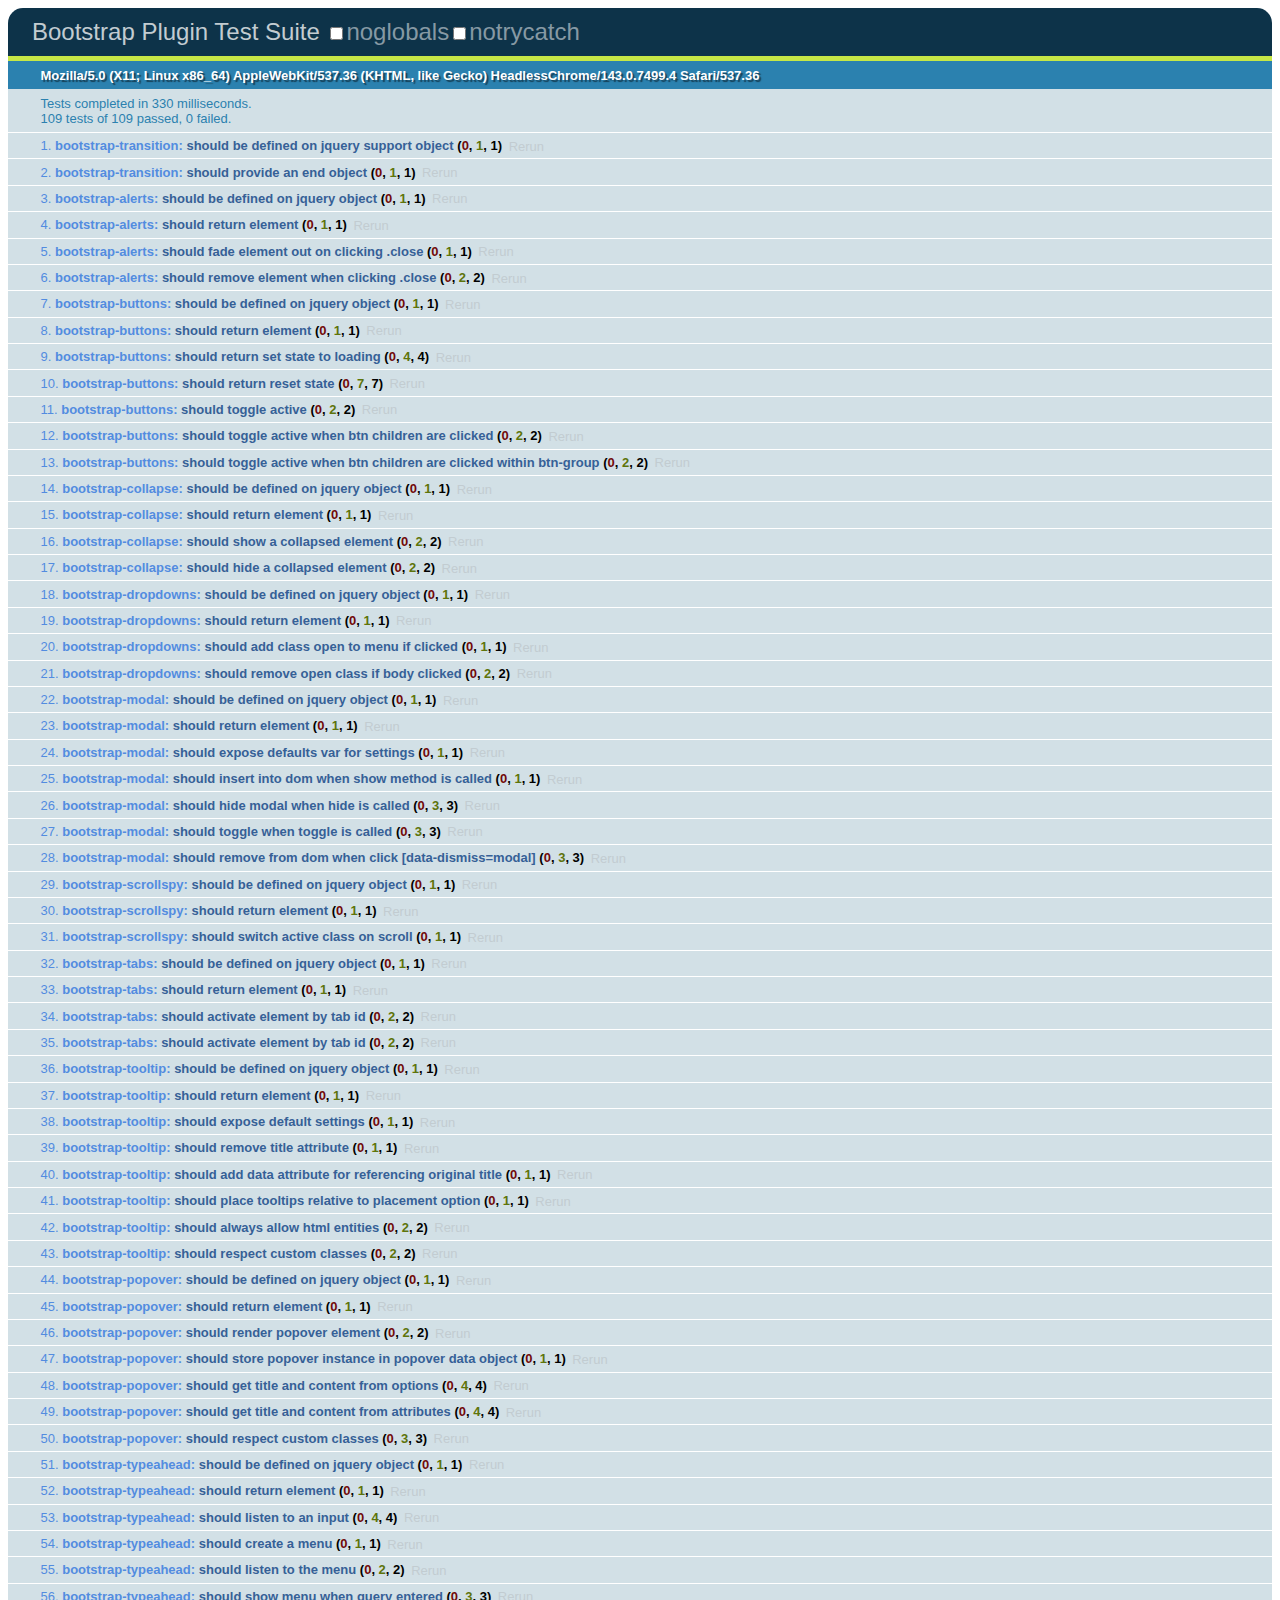
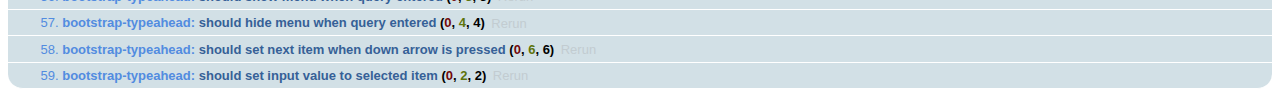
<file: twitter-bootstrap/twitter-bootstrap-v2/js/tests/index.html>
<!DOCTYPE HTML>
<html>
<head>
  <title>Bootstrap Plugin Test Suite</title>

  <!-- jquery -->
  <!--<script src="http://code.jquery.com/jquery-1.7.min.js"></script>-->
  <script src="vendor/jquery.js"></script>

  <!-- qunit -->
  <link rel="stylesheet" href="vendor/qunit.css" type="text/css" media="screen" />
  <script src="vendor/qunit.js"></script>

  <!--  plugin sources -->
  <script src="../../js/bootstrap-transition.js"></script>
  <script src="../../js/bootstrap-alert.js"></script>
  <script src="../../js/bootstrap-button.js"></script>
  <script src="../../js/bootstrap-collapse.js"></script>
  <script src="../../js/bootstrap-dropdown.js"></script>
  <script src="../../js/bootstrap-modal.js"></script>
  <script src="../../js/bootstrap-scrollspy.js"></script>
  <script src="../../js/bootstrap-tab.js"></script>
  <script src="../../js/bootstrap-tooltip.js"></script>
  <script src="../../js/bootstrap-popover.js"></script>
  <script src="../../js/bootstrap-typeahead.js"></script>

  <!-- unit tests -->
  <script src="unit/bootstrap-transition.js"></script>
  <script src="unit/bootstrap-alert.js"></script>
  <script src="unit/bootstrap-button.js"></script>
  <script src="unit/bootstrap-collapse.js"></script>
  <script src="unit/bootstrap-dropdown.js"></script>
  <script src="unit/bootstrap-modal.js"></script>
  <script src="unit/bootstrap-scrollspy.js"></script>
  <script src="unit/bootstrap-tab.js"></script>
  <script src="unit/bootstrap-tooltip.js"></script>
  <script src="unit/bootstrap-popover.js"></script>
  <script src="unit/bootstrap-typeahead.js"></script>

<body>
  <div>
    <h1 id="qunit-header">Bootstrap Plugin Test Suite</h1>
    <h2 id="qunit-banner"></h2>
    <h2 id="qunit-userAgent"></h2>
    <ol id="qunit-tests"></ol>
    <div id="qunit-fixture"></div>
  </div>
</body>
</html>
</file>
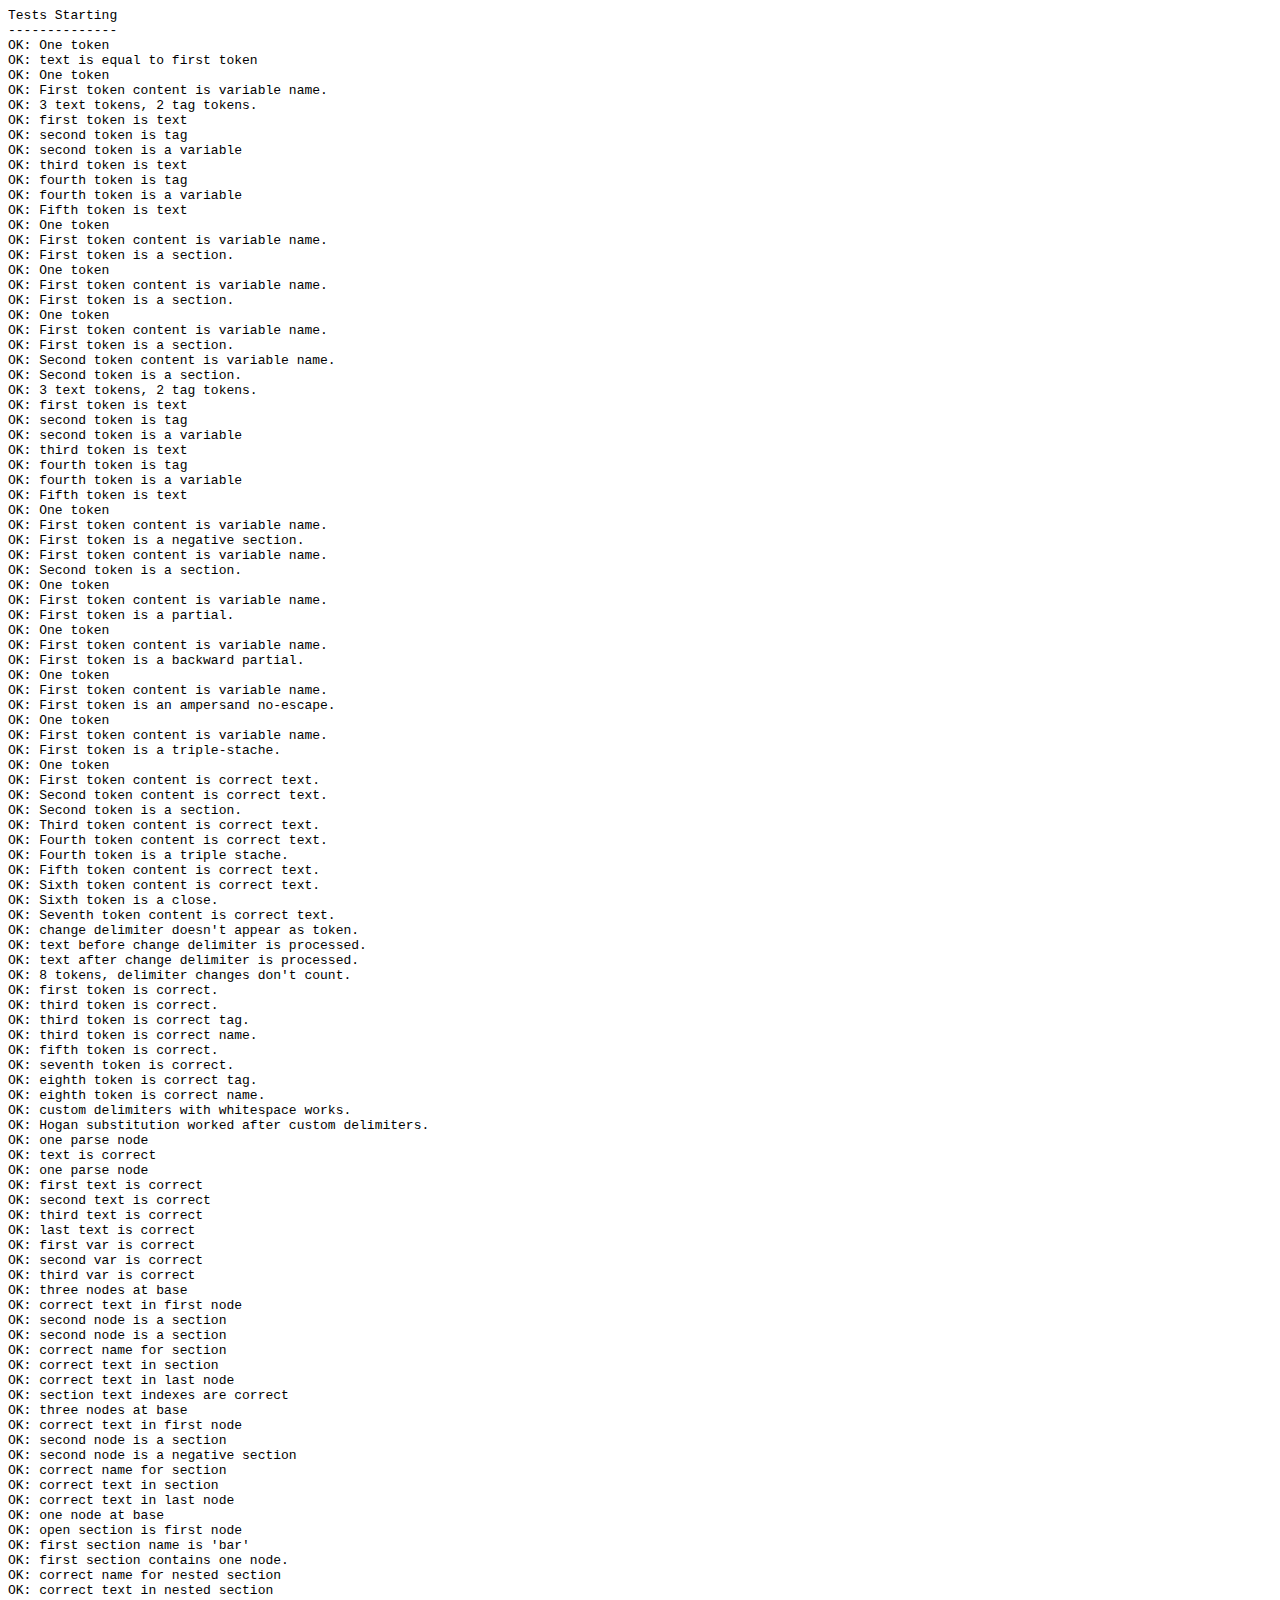
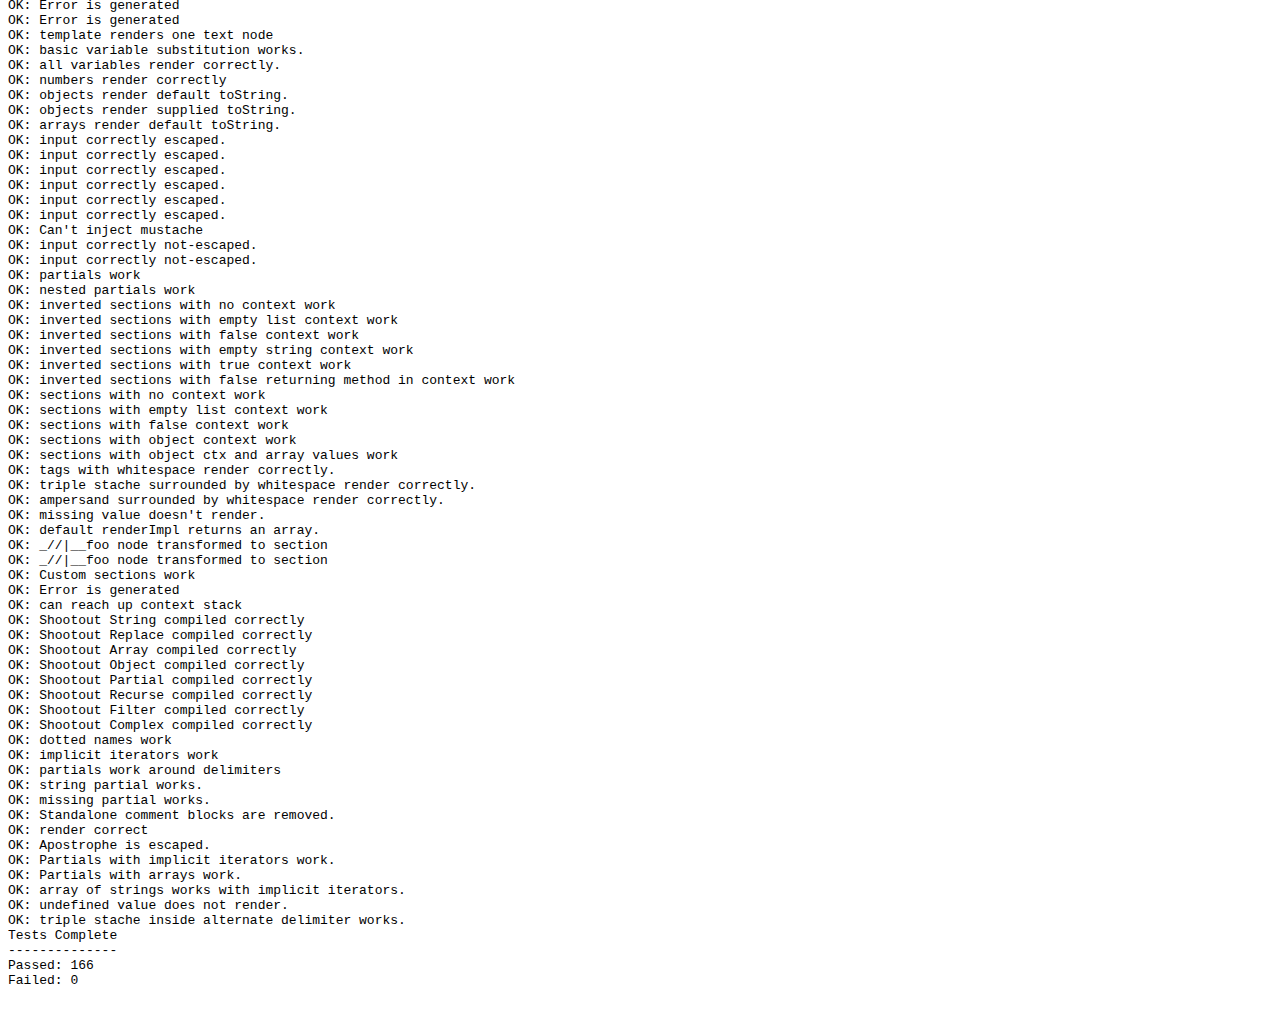
<file: twitter-bootstrap/twitter-bootstrap-v2/docs/build/node_modules/hogan.js/test/index.html>
<html>
<head>
	<title>test</title>
	<script src="https://raw.github.com/douglascrockford/JSON-js/master/json2.js"></script>
</head>
<body>
  <code id="console"></code>
  <script>var Hogan = {};</script>
  <script src="../lib/template.js"></script>
  <script src="../lib/compiler.js"></script>
  <script src="./index.js"></script>
</body>
</html>
</file>
<file: ckeditor/samples/sample.css>
/*
Copyright (c) 2003-2014, CKSource - Frederico Knabben. All rights reserved.
For licensing, see LICENSE.md or http://ckeditor.com/license
*/

html, body, h1, h2, h3, h4, h5, h6, div, span, blockquote, p, address, form, fieldset, img, ul, ol, dl, dt, dd, li, hr, table, td, th, strong, em, sup, sub, dfn, ins, del, q, cite, var, samp, code, kbd, tt, pre
{
	line-height: 1.5;
}

body
{
	padding: 10px 30px;
}

input, textarea, select, option, optgroup, button, td, th
{
	font-size: 100%;
}

pre
{
	-moz-tab-size: 4;
	-o-tab-size: 4;
	-webkit-tab-size: 4;
	tab-size: 4;
}

pre, code, kbd, samp, tt
{
	font-family: monospace,monospace;
	font-size: 1em;
}

body {
	width: 960px;
	margin: 0 auto;
}

code
{
	background: #f3f3f3;
	border: 1px solid #ddd;
	padding: 1px 4px;

	-moz-border-radius: 3px;
	-webkit-border-radius: 3px;
	border-radius: 3px;
}

abbr
{
	border-bottom: 1px dotted #555;
	cursor: pointer;
}

.new, .beta
{
	text-transform: uppercase;
	font-size: 10px;
	font-weight: bold;
	padding: 1px 4px;
	margin: 0 0 0 5px;
	color: #fff;
	float: right;

	-moz-border-radius: 3px;
	-webkit-border-radius: 3px;
	border-radius: 3px;
}

.new
{
	background: #FF7E00;
	border: 1px solid #DA8028;
	text-shadow: 0 1px 0 #C97626;

	-moz-box-shadow: 0 2px 3px 0 #FFA54E inset;
	-webkit-box-shadow: 0 2px 3px 0 #FFA54E inset;
	box-shadow: 0 2px 3px 0 #FFA54E inset;
}

.beta
{
	background: #18C0DF;
	border: 1px solid #19AAD8;
	text-shadow: 0 1px 0 #048CAD;
	font-style: italic;

	-moz-box-shadow: 0 2px 3px 0 #50D4FD inset;
	-webkit-box-shadow: 0 2px 3px 0 #50D4FD inset;
	box-shadow: 0 2px 3px 0 #50D4FD inset;
}

h1.samples
{
	color: #0782C1;
	font-size: 200%;
	font-weight: normal;
	margin: 0;
	padding: 0;
}

h1.samples a
{
	color: #0782C1;
	text-decoration: none;
	border-bottom: 1px dotted #0782C1;
}

.samples a:hover
{
	border-bottom: 1px dotted #0782C1;
}

h2.samples
{
	color: #000000;
	font-size: 130%;
	margin: 15px 0 0 0;
	padding: 0;
}

p, blockquote, address, form, pre, dl, h1.samples, h2.samples
{
	margin-bottom: 15px;
}

ul.samples
{
	margin-bottom: 15px;
}

.clear
{
	clear: both;
}

fieldset
{
	margin: 0;
	padding: 10px;
}

body, input, textarea
{
	color: #333333;
	font-family: Arial, Helvetica, sans-serif;
}

body
{
	font-size: 75%;
}

a.samples
{
	color: #189DE1;
	text-decoration: none;
}

form
{
	margin: 0;
	padding: 0;
}

pre.samples
{
	background-color: #F7F7F7;
	border: 1px solid #D7D7D7;
	overflow: auto;
	padding: 0.25em;
	white-space: pre-wrap; /* CSS 2.1 */
	word-wrap: break-word; /* IE7 */
}

#footer
{
	clear: both;
	padding-top: 10px;
}

#footer hr
{
	margin: 10px 0 15px 0;
	height: 1px;
	border: solid 1px gray;
	border-bottom: none;
}

#footer p
{
	margin: 0 10px 10px 10px;
	float: left;
}

#footer #copy
{
	float: right;
}

#outputSample
{
	width: 100%;
	table-layout: fixed;
}

#outputSample thead th
{
	color: #dddddd;
	background-color: #999999;
	padding: 4px;
	white-space: nowrap;
}

#outputSample tbody th
{
	vertical-align: top;
	text-align: left;
}

#outputSample pre
{
	margin: 0;
	padding: 0;
}

.description
{
	border: 1px dotted #B7B7B7;
	margin-bottom: 10px;
	padding: 10px 10px 0;
	overflow: hidden;
}

label
{
	display: block;
	margin-bottom: 6px;
}

/**
 *	CKEditor editables are automatically set with the "cke_editable" class
 *	plus cke_editable_(inline|themed) depending on the editor type.
 */

/* Style a bit the inline editables. */
.cke_editable.cke_editable_inline
{
	cursor: pointer;
}

/* Once an editable element gets focused, the "cke_focus" class is
   added to it, so we can style it differently. */
.cke_editable.cke_editable_inline.cke_focus
{
	box-shadow: inset 0px 0px 20px 3px #ddd, inset 0 0 1px #000;
	outline: none;
	background: #eee;
	cursor: text;
}

/* Avoid pre-formatted overflows inline editable. */
.cke_editable_inline pre
{
	white-space: pre-wrap;
	word-wrap: break-word;
}

/**
 *	Samples index styles.
 */

.twoColumns,
.twoColumnsLeft,
.twoColumnsRight
{
	overflow: hidden;
}

.twoColumnsLeft,
.twoColumnsRight
{
	width: 45%;
}

.twoColumnsLeft
{
	float: left;
}

.twoColumnsRight
{
	float: right;
}

dl.samples
{
	padding: 0 0 0 40px;
}
dl.samples > dt
{
	display: list-item;
	list-style-type: disc;
	list-style-position: outside;
	margin: 0 0 3px;
}
dl.samples > dd
{
	margin: 0 0 3px;
}
.warning
{
	color: #ff0000;
	background-color: #FFCCBA;
	border: 2px dotted #ff0000;
	padding: 15px 10px;
	margin: 10px 0;
}

/* Used on inline samples */

blockquote
{
	font-style: italic;
	font-family: Georgia, Times, "Times New Roman", serif;
	padding: 2px 0;
	border-style: solid;
	border-color: #ccc;
	border-width: 0;
}

.cke_contents_ltr blockquote
{
	padding-left: 20px;
	padding-right: 8px;
	border-left-width: 5px;
}

.cke_contents_rtl blockquote
{
	padding-left: 8px;
	padding-right: 20px;
	border-right-width: 5px;
}

img.right {
	border: 1px solid #ccc;
	float: right;
	margin-left: 15px;
	padding: 5px;
}

img.left {
	border: 1px solid #ccc;
	float: left;
	margin-right: 15px;
	padding: 5px;
}

.marker
{
	background-color: Yellow;
}
</file>
<file: twitter-bootstrap/twitter-bootstrap-v2/docs/assets/js/google-code-prettify/prettify.css>
.com { color: #93a1a1; }
.lit { color: #195f91; }
.pun, .opn, .clo { color: #93a1a1; }
.fun { color: #dc322f; }
.str, .atv { color: #D14; }
.kwd, .linenums .tag { color: #1e347b; }
.typ, .atn, .dec, .var { color: teal; }
.pln { color: #48484c; }

.prettyprint {
  padding: 8px;
  background-color: #f7f7f9;
  border: 1px solid #e1e1e8;
}
.prettyprint.linenums {
  -webkit-box-shadow: inset 40px 0 0 #fbfbfc, inset 41px 0 0 #ececf0;
     -moz-box-shadow: inset 40px 0 0 #fbfbfc, inset 41px 0 0 #ececf0;
          box-shadow: inset 40px 0 0 #fbfbfc, inset 41px 0 0 #ececf0;
}

/* Specify class=linenums on a pre to get line numbering */
ol.linenums {
  margin: 0 0 0 33px; /* IE indents via margin-left */
} 
ol.linenums li {
  padding-left: 12px;
  color: #bebec5;
  line-height: 18px;
  text-shadow: 0 1px 0 #fff;
}
</file>
<file: twitter-bootstrap/twitter-bootstrap-v2/docs/assets/css/docs.css>
/* Add additional stylesheets below
-------------------------------------------------- */
/*
  Bootstrap's documentation styles
  Special styles for presenting Bootstrap's documentation and examples
*/


/* Body and structure
-------------------------------------------------- */
body {
  position: relative;
  padding-top: 90px;
  background-color: #fff;
  background-image: url(../img/grid-18px-masked.png);
  background-repeat: repeat-x;
  background-position: 0 40px;
}


/* Tweak navbar brand link to be super sleek
-------------------------------------------------- */
.navbar-fixed-top .brand {
  padding-right: 0;
  padding-left: 0;
  margin-left: 20px;
  float: right;
  font-weight: bold;
  color: #000;
  text-shadow: 0 1px 0 rgba(255,255,255,.1), 0 0 30px rgba(255,255,255,.125);
  -webkit-transition: all .2s linear;
     -moz-transition: all .2s linear;
          transition: all .2s linear;
}
.navbar-fixed-top .brand:hover {
  text-decoration: none;
}


/* Space out sub-sections more
-------------------------------------------------- */
section {
  padding-top: 60px;
}

/* Faded out hr */
hr.soften {
  height: 1px;
  margin: 54px 0;
  background-image: -webkit-linear-gradient(left, rgba(0,0,0,0), rgba(0,0,0,.1), rgba(0,0,0,0));
  background-image:    -moz-linear-gradient(left, rgba(0,0,0,0), rgba(0,0,0,.1), rgba(0,0,0,0));
  background-image:     -ms-linear-gradient(left, rgba(0,0,0,0), rgba(0,0,0,.1), rgba(0,0,0,0));
  background-image:      -o-linear-gradient(left, rgba(0,0,0,0), rgba(0,0,0,.1), rgba(0,0,0,0));
  border: 0;
}


/* Jumbotrons
-------------------------------------------------- */
.jumbotron {
  position: relative;
}
.jumbotron h1 {
  margin-bottom: 9px;
  font-size: 81px;
  letter-spacing: -1px;
  line-height: 1;
}
.jumbotron p {
  margin-bottom: 18px;
  font-weight: 300;
}
.jumbotron .btn-large {
  font-size: 20px;
  font-weight: normal;
  padding: 14px 24px;
  margin-right: 10px;
  -webkit-border-radius: 6px;
     -moz-border-radius: 6px;
          border-radius: 6px;
}

/* Masthead (docs home) */
.masthead {
  padding-top: 36px;
  margin-bottom: 72px;
}
.masthead h1,
.masthead p {
  text-align: center;
}
.masthead h1 {
  margin-bottom: 18px;
}
.masthead p {
  margin-left: 5%;
  margin-right: 5%;
  font-size: 30px;
  line-height: 36px;
}


/* Specific jumbotrons
------------------------- */
/* supporting docs pages */
.subhead {
  padding-bottom: 0;
  margin-bottom: 9px;
}
.subhead h1 {
  font-size: 54px;
}

/* Subnav */
.subnav {
  width: 100%;
  height: 36px;
  background-color: #eeeeee; /* Old browsers */
  background-repeat: repeat-x; /* Repeat the gradient */
  background-image: -moz-linear-gradient(top, #f5f5f5 0%, #eeeeee 100%); /* FF3.6+ */
  background-image: -webkit-gradient(linear, left top, left bottom, color-stop(0%,#f5f5f5), color-stop(100%,#eeeeee)); /* Chrome,Safari4+ */
  background-image: -webkit-linear-gradient(top, #f5f5f5 0%,#eeeeee 100%); /* Chrome 10+,Safari 5.1+ */
  background-image: -ms-linear-gradient(top, #f5f5f5 0%,#eeeeee 100%); /* IE10+ */
  background-image: -o-linear-gradient(top, #f5f5f5 0%,#eeeeee 100%); /* Opera 11.10+ */
  filter: progid:DXImageTransform.Microsoft.gradient( startColorstr='#f5f5f5', endColorstr='#eeeeee',GradientType=0 ); /* IE6-9 */
  background-image: linear-gradient(top, #f5f5f5 0%,#eeeeee 100%); /* W3C */
  border: 1px solid #e5e5e5;
  -webkit-border-radius: 4px;
     -moz-border-radius: 4px;
          border-radius: 4px;
}
.subnav .nav {
  margin-bottom: 0;
}
.subnav .nav > li > a {
  margin: 0;
  padding-top:    11px;
  padding-bottom: 11px;
  border-left: 1px solid #f5f5f5;
  border-right: 1px solid #e5e5e5;
  -webkit-border-radius: 0;
     -moz-border-radius: 0;
          border-radius: 0;
}
.subnav .nav > .active > a,
.subnav .nav > .active > a:hover {
  padding-left: 13px;
  color: #777;
  background-color: #e9e9e9;
  border-right-color: #ddd;
  border-left: 0;
  -webkit-box-shadow: inset 0 3px 5px rgba(0,0,0,.05);
     -moz-box-shadow: inset 0 3px 5px rgba(0,0,0,.05);
          box-shadow: inset 0 3px 5px rgba(0,0,0,.05);
}
.subnav .nav > .active > a .caret,
.subnav .nav > .active > a:hover .caret {
  border-top-color: #777;
}
.subnav .nav > li:first-child > a,
.subnav .nav > li:first-child > a:hover {
  border-left: 0;
  padding-left: 12px;
  -webkit-border-radius: 4px 0 0 4px;
     -moz-border-radius: 4px 0 0 4px;
          border-radius: 4px 0 0 4px;
}
.subnav .nav > li:last-child > a {
  border-right: 0;
}
.subnav .dropdown-menu {
  -webkit-border-radius: 0 0 4px 4px;
     -moz-border-radius: 0 0 4px 4px;
          border-radius: 0 0 4px 4px;
}

/* Fixed subnav on scroll, but only for 980px and up (sorry IE!) */
@media (min-width: 980px) {
  .subnav-fixed {
    position: fixed;
    top: 40px;
    left: 0;
    right: 0;
    z-index: 1020; /* 10 less than .navbar-fixed to prevent any overlap */
    border-color: #d5d5d5;
    border-width: 0 0 1px; /* drop the border on the fixed edges */
    -webkit-border-radius: 0;
       -moz-border-radius: 0;
            border-radius: 0;
    -webkit-box-shadow: inset 0 1px 0 #fff, 0 1px 5px rgba(0,0,0,.1);
       -moz-box-shadow: inset 0 1px 0 #fff, 0 1px 5px rgba(0,0,0,.1);
            box-shadow: inset 0 1px 0 #fff, 0 1px 5px rgba(0,0,0,.1);
    filter: progid:DXImageTransform.Microsoft.gradient(enabled=false); /* IE6-9 */
  }
  .subnav-fixed .nav {
    width: 938px;
    margin: 0 auto;
    padding: 0 1px;
  }
  .subnav .nav > li:first-child > a,
  .subnav .nav > li:first-child > a:hover {
    -webkit-border-radius: 0;
       -moz-border-radius: 0;
            border-radius: 0;
  }
}


/* Quick links
-------------------------------------------------- */
.quick-links {
  min-height: 30px;
  padding: 5px 20px;
  margin: 36px 0;
  list-style: none;
  text-align: center;
  overflow: hidden;
}
.quick-links li {
  display: inline;
  margin: 0 5px;
  color: #999;
}
.quick-links .github-btn,
.quick-links .tweet-btn,
.quick-links .follow-btn {
  position: relative;
  top: 5px;
}


/* Marketing section of Overview
-------------------------------------------------- */
.marketing .row {
  margin-bottom: 9px;
}
.marketing h1 {
  margin: 36px 0 27px;
  font-size: 40px;
  font-weight: 300;
  text-align: center;
}
.marketing h2,
.marketing h3 {
  font-weight: 300;
}
.marketing h2 {
  font-size: 22px;
}
.marketing p {
  margin-right: 10px;
}
.marketing .bs-icon {
  float: left;
  margin: 7px 10px 0 0;
  opacity: .8;
}
.marketing .small-bs-icon {
  float: left;
  margin: 4px 5px 0 0;
}



/* Footer
-------------------------------------------------- */
.footer {
  margin-top: 45px;
  padding: 35px 0 36px;
  border-top: 1px solid #e5e5e5;
}
.footer p {
  margin-bottom: 0;
  color: #555;
}



/* Special grid styles
-------------------------------------------------- */
.show-grid {
  margin-top: 10px;
  margin-bottom: 20px;
}
.show-grid [class*="span"] {
  background-color: #eee;
  text-align: center;
  -webkit-border-radius: 3px;
     -moz-border-radius: 3px;
          border-radius: 3px;
  min-height: 30px;
  line-height: 30px;
}
.show-grid:hover [class*="span"] {
  background: #ddd;
}
.show-grid .show-grid {
  margin-top: 0;
  margin-bottom: 0;
}
.show-grid .show-grid [class*="span"] {
  background-color: #ccc;
}


/* Render mini layout previews
-------------------------------------------------- */
.mini-layout {
  border: 1px solid #ddd;
  -webkit-border-radius: 6px;
     -moz-border-radius: 6px;
          border-radius: 6px;
  -webkit-box-shadow: 0 1px 2px rgba(0,0,0,.075);
     -moz-box-shadow: 0 1px 2px rgba(0,0,0,.075);
          box-shadow: 0 1px 2px rgba(0,0,0,.075);
}
.mini-layout {
  height: 240px;
  margin-bottom: 20px;
  padding: 9px;
}
.mini-layout div {
  -webkit-border-radius: 3px;
     -moz-border-radius: 3px;
          border-radius: 3px;
}
.mini-layout .mini-layout-body {
  background-color: #dceaf4;
  margin: 0 auto;
  width: 70%;
  height: 240px;
}
.mini-layout.fluid .mini-layout-sidebar,
.mini-layout.fluid .mini-layout-header,
.mini-layout.fluid .mini-layout-body {
  float: left;
}
.mini-layout.fluid .mini-layout-sidebar {
  background-color: #bbd8e9;
  width: 20%;
  height: 240px;
}
.mini-layout.fluid .mini-layout-body {
  width: 77.5%;
  margin-left: 2.5%;
}


/* Popover docs
-------------------------------------------------- */
.popover-well {
  min-height: 160px;
}
.popover-well .popover {
  display: block;
}
.popover-well .popover-wrapper {
  width: 50%;
  height: 160px;
  float: left;
  margin-left: 55px;
  position: relative;
}
.popover-well .popover-menu-wrapper {
  height: 80px;
}
.large-bird {
  margin: 5px 0 0 310px;
  opacity: .1;
}


/* Download page
-------------------------------------------------- */
.download .page-header {
  margin-top: 36px;
}
.page-header .toggle-all {
  margin-top: 5px;
}

/* Space out h3s when following a section */
.download h3 {
  margin-bottom: 5px;
}
.download-builder input + h3,
.download-builder .checkbox + h3 {
  margin-top: 9px;
}

/* Fields for variables */
.download-builder input[type=text] {
  margin-bottom: 9px;
  font-family: Menlo, Monaco, "Courier New", monospace;
  font-size: 12px;
  color: #d14;
}
.download-builder input[type=text]:focus {
  background-color: #fff;
}

/* Custom, larger checkbox labels */
.download .checkbox {
  padding: 6px 10px 6px 25px;
  color: #555;
  background-color: #f9f9f9;
  -webkit-border-radius: 3px;
     -moz-border-radius: 3px;
          border-radius: 3px;
  cursor: pointer;
}
.download .checkbox:hover {
  color: #333;
  background-color: #f5f5f5;
}
.download .checkbox small {
  font-size: 12px;
  color: #777;
}

/* Variables section */
#variables label {
  margin-bottom: 0;
}

/* Giant download button */
.download-btn {
  margin: 36px 0 108px;
}
.download p,
.download h4 {
  max-width: 50%;
  margin: 0 auto;
  color: #999;
  text-align: center;
}
.download h4 {
  margin-bottom: 0;
}
.download p {
  margin-bottom: 18px;
}
.download-btn .btn {
  display: block;
  width: auto;
  padding: 19px 24px;
  margin-bottom: 27px;
  font-size: 30px;
  line-height: 1;
  text-align: center;
  -webkit-border-radius: 6px;
     -moz-border-radius: 6px;
          border-radius: 6px;
}



/* Color swatches on LESS docs page
-------------------------------------------------- */
/* Sets the width of the td */
.swatch-col {
  width: 30px;
}
/* Le swatch */
.swatch {
  display: inline-block;
  width: 30px;
  height: 20px;
  margin: -6px 0;
  -webkit-border-radius: 3px;
     -moz-border-radius: 3px;
          border-radius: 3px;
}
/* For white swatches, give a border */
.swatch-bordered {
  width: 28px;
  height: 18px;
  border: 1px solid #eee;
}


/* Misc
-------------------------------------------------- */


.browser-support {
  max-width: 100%;
}

/* Make tables spaced out a bit more */
h2 + table,
h3 + table,
h4 + table,
h2 + .row {
  margin-top: 5px;
}

/* Example sites showcase */
.example-sites img {
  max-width: 100%;
  margin: 0 auto;
}
.marketing-byline {
  margin: -18px 0 27px;
  font-size: 18px;
  font-weight: 300;
  line-height: 24px;
  color: #999;
  text-align: center;
}

.scrollspy-example {
  height: 200px;
  overflow: auto;
  position: relative;
}

/* Remove bottom margin on example forms in wells */
form.well {
  padding: 14px;
}

/* Tighten up spacing */
.well hr {
  margin: 18px 0;
}

/* Fake the :focus state to demo it */
.focused {
  border-color: rgba(82,168,236,.8);
  -webkit-box-shadow: inset 0 1px 3px rgba(0,0,0,.1), 0 0 8px rgba(82,168,236,.6);
     -moz-box-shadow: inset 0 1px 3px rgba(0,0,0,.1), 0 0 8px rgba(82,168,236,.6);
          box-shadow: inset 0 1px 3px rgba(0,0,0,.1), 0 0 8px rgba(82,168,236,.6);
  outline: 0;
}

/* For input sizes, make them display block */
.docs-input-sizes select,
.docs-input-sizes input[type=text] {
  display: block;
  margin-bottom: 9px;
}

/* Icons
------------------------- */
.the-icons {
  margin-left: 0;
  list-style: none;
}
.the-icons i:hover {
  background-color: rgba(255,0,0,.25);
}

/* Eaxmples page
------------------------- */
.bootstrap-examples .thumbnail {
  margin-bottom: 9px;
  background-color: #fff;
}


/* Responsive Docs
-------------------------------------------------- */
@media (max-width: 480px) {

  /* Reduce padding above jumbotron */
  body {
    padding-top: 70px;
  }

  /* Change up some type stuff */
  h2 {
    margin-top: 27px;
  }
  h2 small {
    display: block;
    line-height: 18px;
  }
  h3 {
    margin-top: 18px;
  }

  /* Adjust the jumbotron */
  .jumbotron h1,
  .jumbotron p {
    text-align: center;
    margin-right: 0;
  }
  .jumbotron h1 {
    font-size: 45px;
    margin-right: 0;
  }
  .jumbotron p {
    margin-right: 0;
    margin-left: 0;
    font-size: 18px;
    line-height: 24px;
  }
  .jumbotron .btn {
    display: block;
    font-size: 18px;
    padding: 10px 14px;
    margin: 0 auto 10px;
  }
  /* Masthead (home page jumbotron) */
  .masthead {
    padding-top: 0;
  }

  /* Don't space out quick links so much */
  .quick-links {
    margin: 40px 0 0;
  }
  /* hide the bullets on mobile since our horizontal space is limited */
  .quick-links .divider {
    display: none;
  }

  /* center example sites */
  .example-sites {
    margin-left: 0;
  }
  .example-sites > li {
    float: none;
    display: block;
    max-width: 280px;
    margin: 0 auto 18px;
    text-align: center;
  }
  .example-sites .thumbnail > img {
    max-width: 270px;
  }

  table code {
    white-space: normal;
    word-wrap: break-word;
    word-break: break-all;
  }

  /* Modal example */
  .modal-example .modal {
    position: relative;
    top: auto;
    right: auto;
    bottom: auto;
    left: auto;
  }

}


@media (max-width: 768px) {

  /* Remove any padding from the body */
  body {
    padding-top: 0;
  }

  /* Jumbotron buttons */
  .jumbotron .btn {
    margin-bottom: 10px;
  }

  /* Subnav */
  .subnav {
    position: static;
    top: auto;
    z-index: auto;
    width: auto;
    height: auto;
    background: #fff; /* whole background property since we use a background-image for gradient */
    -webkit-box-shadow: none;
       -moz-box-shadow: none;
            box-shadow: none;
  }
  .subnav .nav > li {
    float: none;
  }
  .subnav .nav > li > a {
    border: 0;
  }
  .subnav .nav > li + li > a {
    border-top: 1px solid #e5e5e5;
  }
  .subnav .nav > li:first-child > a,
  .subnav .nav > li:first-child > a:hover {
      -webkit-border-radius: 4px 4px 0 0;
         -moz-border-radius: 4px 4px 0 0;
              border-radius: 4px 4px 0 0;
  }

  /* Popovers */
  .large-bird {
    display: none;
  }
  .popover-well .popover-wrapper {
    margin-left: 0;
  }

  /* Space out the show-grid examples */
  .show-grid [class*="span"] {
    margin-bottom: 5px;
  }

  /* Unfloat the back to top link in footer */
  .footer .pull-right {
    float: none;
  }
  .footer p {
    margin-bottom: 9px;
  }

}


@media (min-width: 480px) and (max-width: 768px) {

  /* Scale down the jumbotron content */
  .jumbotron h1 {
    font-size: 54px;
  }
  .jumbotron p {
    margin-right: 0;
    margin-left: 0;
  }

}


@media (min-width: 768px) and (max-width: 980px) {

  /* Remove any padding from the body */
  body {
    padding-top: 0;
  }

  /* Scale down the jumbotron content */
  .jumbotron h1 {
    font-size: 72px;
  }

}


@media (max-width: 980px) {

  /* Unfloat brand */
  .navbar-fixed-top .brand {
    float: left;
    margin-left: 0;
    padding-left: 10px;
    padding-right: 10px;
  }

  /* Inline-block quick links for more spacing */
  .quick-links li {
    display: inline-block;
    margin: 5px;
  }

}


/* LARGE DESKTOP SCREENS */
@media (min-width: 1210px) {

  /* Update subnav container */
  .subnav-fixed .nav {
    width: 1168px; /* 2px less to account for left/right borders being removed when in fixed mode */
  }

}
</file>
<file: twitter-bootstrap/twitter-bootstrap-v2/js/tests/vendor/qunit.css>
/**
 * QUnit - A JavaScript Unit Testing Framework
 *
 * http://docs.jquery.com/QUnit
 *
 * Copyright (c) 2012 John Resig, Jörn Zaefferer
 * Dual licensed under the MIT (MIT-LICENSE.txt)
 * or GPL (GPL-LICENSE.txt) licenses.
 */

/** Font Family and Sizes */

#qunit-tests, #qunit-header, #qunit-banner, #qunit-testrunner-toolbar, #qunit-userAgent, #qunit-testresult {
	font-family: "Helvetica Neue Light", "HelveticaNeue-Light", "Helvetica Neue", Calibri, Helvetica, Arial, sans-serif;
}

#qunit-testrunner-toolbar, #qunit-userAgent, #qunit-testresult, #qunit-tests li { font-size: small; }
#qunit-tests { font-size: smaller; }


/** Resets */

#qunit-tests, #qunit-tests ol, #qunit-header, #qunit-banner, #qunit-userAgent, #qunit-testresult {
	margin: 0;
	padding: 0;
}


/** Header */

#qunit-header {
	padding: 0.5em 0 0.5em 1em;

	color: #8699a4;
	background-color: #0d3349;

	font-size: 1.5em;
	line-height: 1em;
	font-weight: normal;

	border-radius: 15px 15px 0 0;
	-moz-border-radius: 15px 15px 0 0;
	-webkit-border-top-right-radius: 15px;
	-webkit-border-top-left-radius: 15px;
}

#qunit-header a {
	text-decoration: none;
	color: #c2ccd1;
}

#qunit-header a:hover,
#qunit-header a:focus {
	color: #fff;
}

#qunit-banner {
	height: 5px;
}

#qunit-testrunner-toolbar {
	padding: 0.5em 0 0.5em 2em;
	color: #5E740B;
	background-color: #eee;
}

#qunit-userAgent {
	padding: 0.5em 0 0.5em 2.5em;
	background-color: #2b81af;
	color: #fff;
	text-shadow: rgba(0, 0, 0, 0.5) 2px 2px 1px;
}


/** Tests: Pass/Fail */

#qunit-tests {
	list-style-position: inside;
}

#qunit-tests li {
	padding: 0.4em 0.5em 0.4em 2.5em;
	border-bottom: 1px solid #fff;
	list-style-position: inside;
}

#qunit-tests.hidepass li.pass, #qunit-tests.hidepass li.running  {
	display: none;
}

#qunit-tests li strong {
	cursor: pointer;
}

#qunit-tests li a {
	padding: 0.5em;
	color: #c2ccd1;
	text-decoration: none;
}
#qunit-tests li a:hover,
#qunit-tests li a:focus {
	color: #000;
}

#qunit-tests ol {
	margin-top: 0.5em;
	padding: 0.5em;

	background-color: #fff;

	border-radius: 15px;
	-moz-border-radius: 15px;
	-webkit-border-radius: 15px;

	box-shadow: inset 0px 2px 13px #999;
	-moz-box-shadow: inset 0px 2px 13px #999;
	-webkit-box-shadow: inset 0px 2px 13px #999;
}

#qunit-tests table {
	border-collapse: collapse;
	margin-top: .2em;
}

#qunit-tests th {
	text-align: right;
	vertical-align: top;
	padding: 0 .5em 0 0;
}

#qunit-tests td {
	vertical-align: top;
}

#qunit-tests pre {
	margin: 0;
	white-space: pre-wrap;
	word-wrap: break-word;
}

#qunit-tests del {
	background-color: #e0f2be;
	color: #374e0c;
	text-decoration: none;
}

#qunit-tests ins {
	background-color: #ffcaca;
	color: #500;
	text-decoration: none;
}

/*** Test Counts */

#qunit-tests b.counts                       { color: black; }
#qunit-tests b.passed                       { color: #5E740B; }
#qunit-tests b.failed                       { color: #710909; }

#qunit-tests li li {
	margin: 0.5em;
	padding: 0.4em 0.5em 0.4em 0.5em;
	background-color: #fff;
	border-bottom: none;
	list-style-position: inside;
}

/*** Passing Styles */

#qunit-tests li li.pass {
	color: #5E740B;
	background-color: #fff;
	border-left: 26px solid #C6E746;
}

#qunit-tests .pass                          { color: #528CE0; background-color: #D2E0E6; }
#qunit-tests .pass .test-name               { color: #366097; }

#qunit-tests .pass .test-actual,
#qunit-tests .pass .test-expected           { color: #999999; }

#qunit-banner.qunit-pass                    { background-color: #C6E746; }

/*** Failing Styles */

#qunit-tests li li.fail {
	color: #710909;
	background-color: #fff;
	border-left: 26px solid #EE5757;
	white-space: pre;
}

#qunit-tests > li:last-child {
	border-radius: 0 0 15px 15px;
	-moz-border-radius: 0 0 15px 15px;
	-webkit-border-bottom-right-radius: 15px;
	-webkit-border-bottom-left-radius: 15px;
}

#qunit-tests .fail                          { color: #000000; background-color: #EE5757; }
#qunit-tests .fail .test-name,
#qunit-tests .fail .module-name             { color: #000000; }

#qunit-tests .fail .test-actual             { color: #EE5757; }
#qunit-tests .fail .test-expected           { color: green;   }

#qunit-banner.qunit-fail                    { background-color: #EE5757; }


/** Result */

#qunit-testresult {
	padding: 0.5em 0.5em 0.5em 2.5em;

	color: #2b81af;
	background-color: #D2E0E6;

	border-bottom: 1px solid white;
}

/** Fixture */

#qunit-fixture {
	position: absolute;
	top: -10000px;
	left: -10000px;
}

/** Runoff */

#qunit-fixture {
  display:none;
}
</file>
